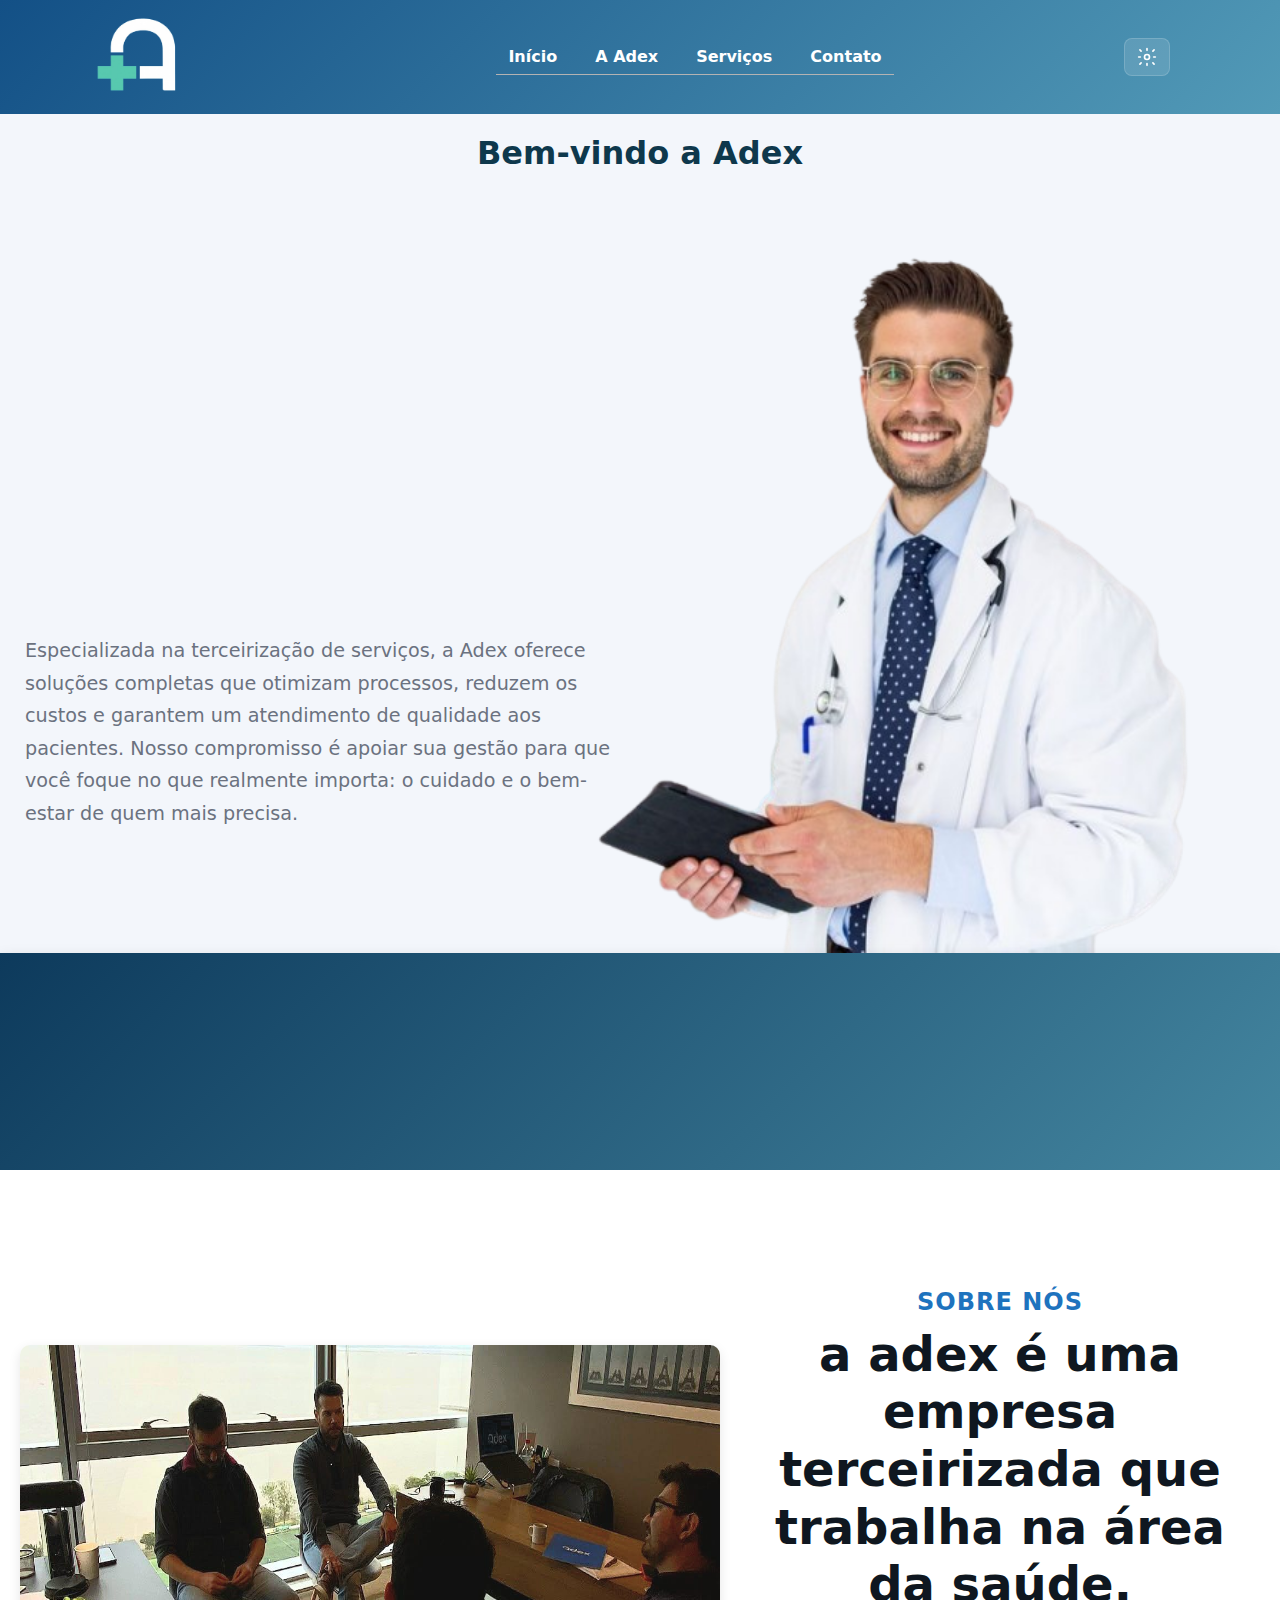
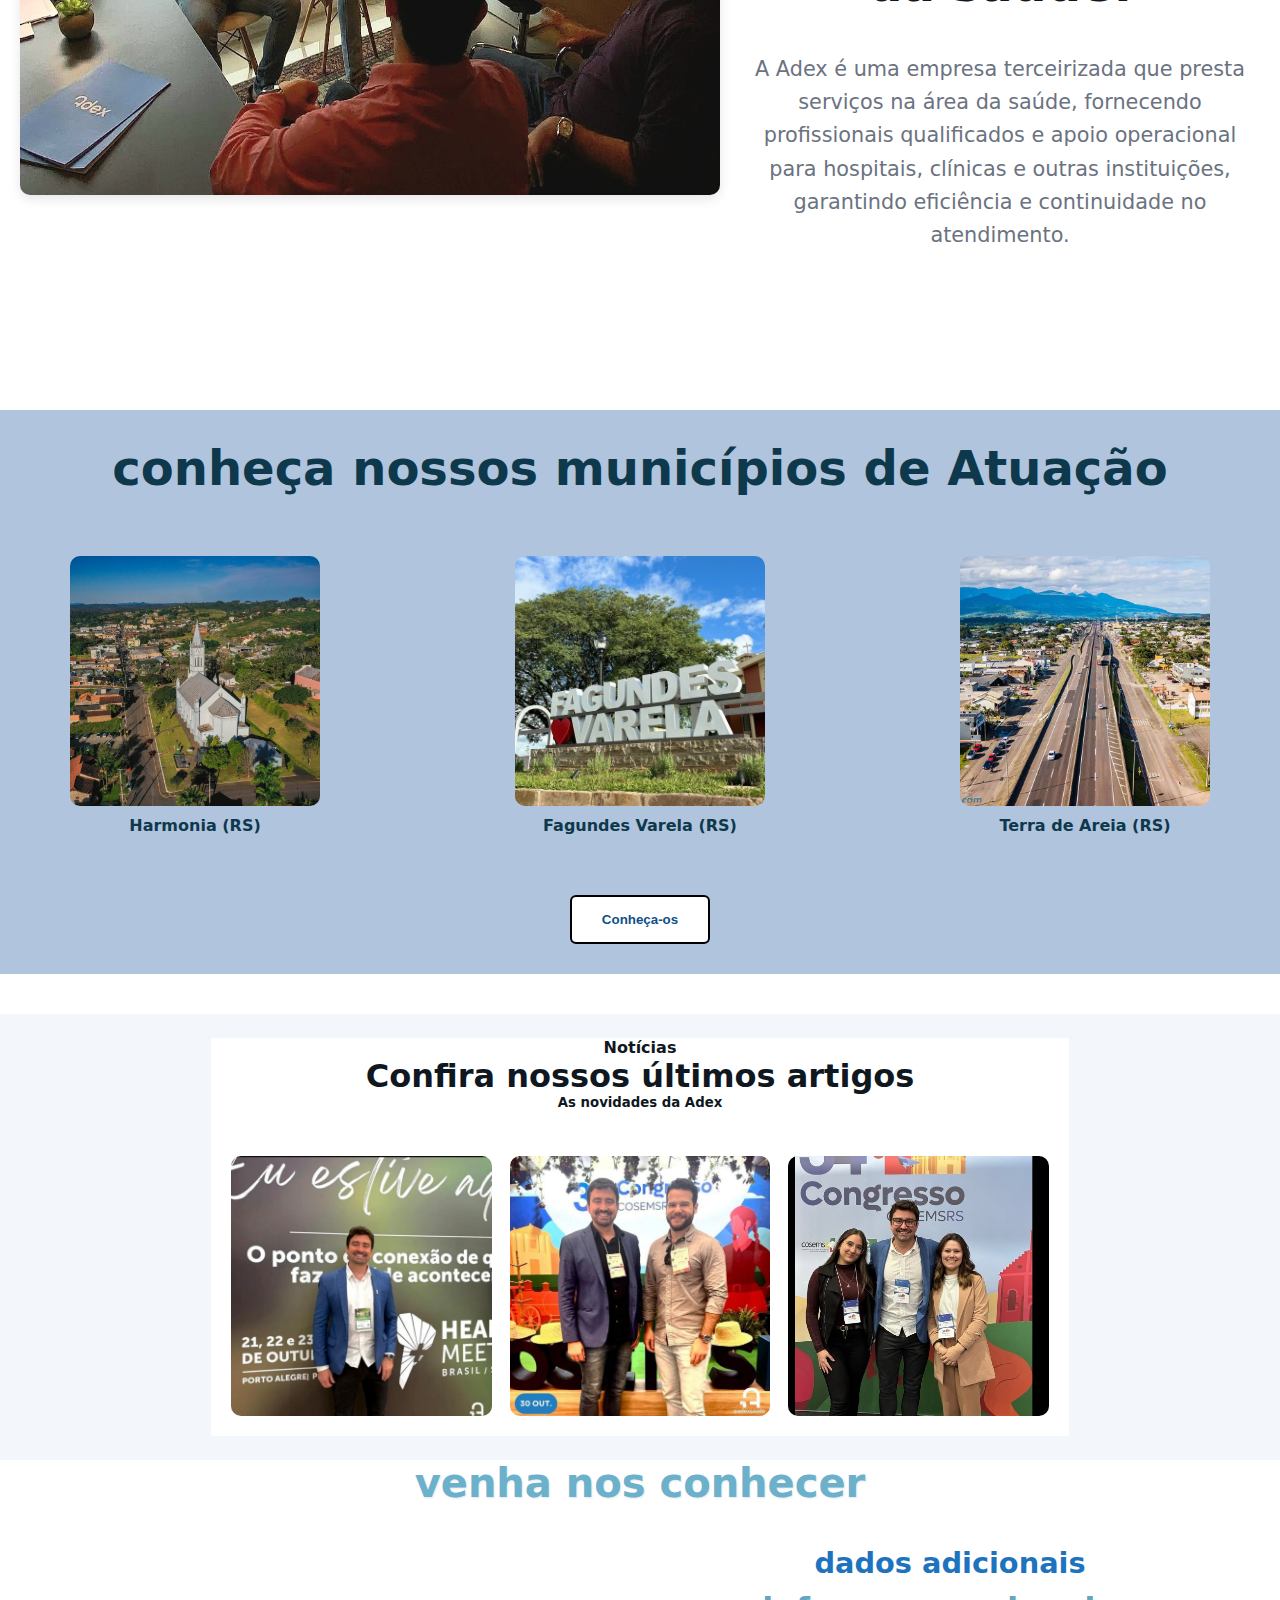
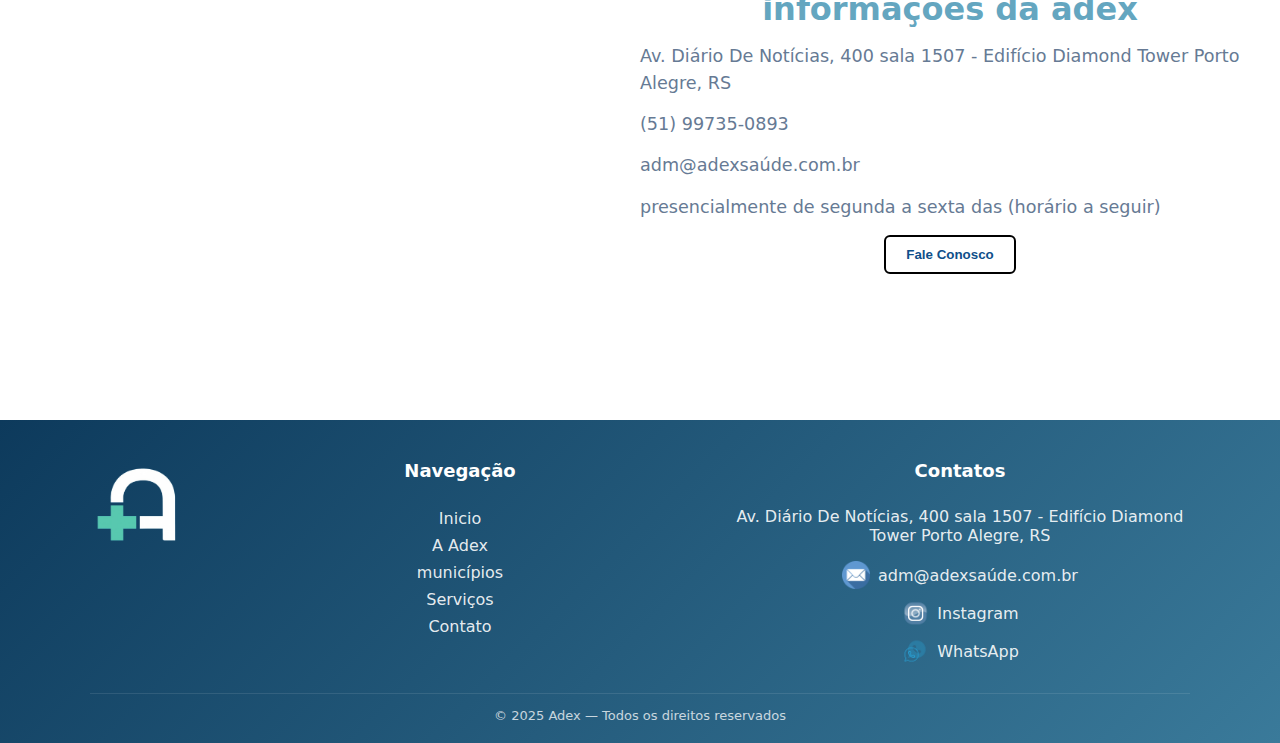
<file: index.html>
<!DOCTYPE html>
<html lang="pt-br">

<head>
  <meta charset="UTF-8">
  <meta name="viewport" content="width=device-width, initial-scale=1.0">
  <title>Adex</title>
  <link rel="stylesheet" href="./paginas/css/home.css">
  <link rel="stylesheet" href="./paginas/css/theme.css">
  <link rel="stylesheet" href="./paginas/css/responsive.css">

  <link rel="shortcut icon" href="./paginas/img/LogoNovaAdex.png" type="image/x-icon">

</head>


<body>


  <header>
    <div class="header-inner">


      <div class="logo">

        <a href="/index.html">

          <img src="./paginas/img/logo-adex.png" alt="logo da adex">

        </a>

      </div>

     
      <!-- Navegação -->
      <nav class="main-nav" aria-label="principal">
        <ul>
          <li><a href="/index.html">Início</a></li>

          <!-- menu dropdown -->

          <li class="menu-dropdown">
            <button class="botao-principal">A Adex</button>

            <div class="conteudo-dropdown">

              <a href="./paginas/html/sobre.html">História</a>
              <a href="./paginas/html/municipios.html">Parcerias</a>
              <a href="./paginas/html/perguntas_frequentes.html">Perguntas frequentes</a>

            </div>
          </li>

          <!-- fim do menu -->


          <li><a href="./paginas/html/servicos.html">Serviços</a></li>
          <li><a href="./paginas/html/contato.html">Contato</a></li>
        </ul>
      </nav>

      <!-- Theme toggle -->
      <button id="theme-toggle" class="theme-toggle" aria-label="Alternar modo escuro" title="Alternar tema">
        <svg class="icon-sun" viewBox="0 0 24 24" fill="none" xmlns="http://www.w3.org/2000/svg"><path d="M12 4V2" stroke="#fff" stroke-width="2" stroke-linecap="round" stroke-linejoin="round"/><path d="M12 22v-2" stroke="#fff" stroke-width="2" stroke-linecap="round" stroke-linejoin="round"/><path d="M4.93 4.93L3.51 3.51" stroke="#fff" stroke-width="2" stroke-linecap="round" stroke-linejoin="round"/><path d="M20.49 20.49l-1.42-1.42" stroke="#fff" stroke-width="2" stroke-linecap="round" stroke-linejoin="round"/><path d="M2 12H4" stroke="#fff" stroke-width="2" stroke-linecap="round" stroke-linejoin="round"/><path d="M20 12h2" stroke="#fff" stroke-width="2" stroke-linecap="round" stroke-linejoin="round"/><path d="M4.93 19.07l-1.42 1.42" stroke="#fff" stroke-width="2" stroke-linecap="round" stroke-linejoin="round"/><path d="M20.49 3.51l-1.42 1.42" stroke="#fff" stroke-width="2" stroke-linecap="round" stroke-linejoin="round"/><circle cx="12" cy="12" r="3" stroke="#fff" stroke-width="2" stroke-linecap="round" stroke-linejoin="round"/></svg>
        <svg class="icon-moon" viewBox="0 0 24 24" fill="none" xmlns="http://www.w3.org/2000/svg"><path d="M21 12.79A9 9 0 1111.21 3 7 7 0 0021 12.79z" stroke="#fff" stroke-width="2" stroke-linecap="round" stroke-linejoin="round"/></svg>
      </button>
    </div>
  </header>

  <!-- Bem-vindo a Adex centralizado -->
  <section class="bem-vindo">
    <h1>Bem-vindo a Adex</h1>
  </section>

  <!-- conteudo da esquerda no main -->
  <main>
    <section class="esquerda">

      <strong>
        <h3><span class="letter">C</span><span class="letter">o</span><span class="letter">m</span> <span class="letter">a</span> <span class="letter">A</span><span class="letter">d</span><span class="letter">e</span><span class="letter">x</span><span class="letter">,</span> <span class="letter">v</span><span class="letter">o</span><span class="letter">c</span><span class="letter">e</span> <span class="letter">g</span><span class="letter">a</span><span class="letter">n</span><span class="letter">h</span><span class="letter">a</span> <span class="letter">u</span><span class="letter">m</span><span class="letter">a</span> <span class="letter">p</span><span class="letter">a</span><span class="letter">r</span><span class="letter">c</span><span class="letter">e</span><span class="letter">i</span><span class="letter">r</span><span class="letter">a</span> <span class="letter">q</span><span class="letter">u</span><span class="letter">e</span> <span class="letter">u</span><span class="letter">n</span><span class="letter">e</span> <span class="letter">e</span><span class="letter">x</span><span class="letter">c</span><span class="letter">e</span><span class="letter">l</span><span class="letter">ê</span><span class="letter">n</span><span class="letter">c</span><span class="letter">i</span><span class="letter">a</span> <span class="letter">o</span><span class="letter">p</span><span class="letter">e</span><span class="letter">r</span><span class="letter">a</span><span class="letter">c</span><span class="letter">i</span><span class="letter">o</span><span class="letter">n</span><span class="letter">a</span><span class="letter">l</span><span class="letter">,</span> <span class="letter">c</span><span class="letter">o</span><span class="letter">n</span><span class="letter">f</span><span class="letter">i</span><span class="letter">a</span><span class="letter">n</span><span class="letter">ç</span><span class="letter">a</span> <span class="letter">e</span> <span class="letter">i</span><span class="letter">n</span><span class="letter">o</span><span class="letter">v</span><span class="letter">a</span><span class="letter">ç</span><span class="letter">ã</span><span class="letter">o</span><span class="letter">.</span>
        </h3>
      </strong>

      <br>

      <p>
        Especializada na terceirização de serviços, a Adex oferece soluções completas que otimizam processos, reduzem os
        custos e garantem um atendimento de qualidade aos pacientes. Nosso compromisso é apoiar sua gestão para que você
        foque no que realmente importa: o cuidado e o bem-estar de quem mais precisa.</p>

      <a href="https://wa.me/5551997350893" target="_blank" class="botao-whatsapp animate-element">Fale Conosco no WhatsApp</a>

    </section>

    <!-- conteudo, so que na direita -->
    <section class="imagem_direita">

      <img src="./paginas/img/medico.png" alt="">


    </section>

  </main>

  <section class="interrupcao">
    <div class="conheca_nos">

      <h3><span class="letter letter-slow">q</span><span class="letter letter-slow">u</span><span class="letter letter-slow">e</span><span class="letter letter-slow">r</span> <span class="letter letter-slow">s</span><span class="letter letter-slow">a</span><span class="letter letter-slow">b</span><span class="letter letter-slow">e</span><span class="letter letter-slow">r</span> <span class="letter letter-slow">m</span><span class="letter letter-slow">a</span><span class="letter letter-slow">i</span><span class="letter letter-slow">s</span> <span class="letter letter-slow">s</span><span class="letter letter-slow">o</span><span class="letter letter-slow">b</span><span class="letter letter-slow">r</span><span class="letter letter-slow">e</span> <span class="letter letter-slow">n</span><span class="letter letter-slow">o</span><span class="letter letter-slow">s</span><span class="letter letter-slow">s</span><span class="letter letter-slow">o</span><span class="letter letter-slow">s</span> <span class="letter letter-slow">s</span><span class="letter letter-slow">e</span><span class="letter letter-slow">r</span><span class="letter letter-slow">v</span><span class="letter letter-slow">i</span><span class="letter letter-slow">ç</span><span class="letter letter-slow">o</span><span class="letter letter-slow">s</span><span class="letter letter-slow">?</span></h3>

      <p><span class="letter">(</span><span class="letter">5</span><span class="letter">1</span><span class="letter">)</span> <span class="letter">9</span><span class="letter">9</span><span class="letter">7</span><span class="letter">3</span><span class="letter">5</span><span class="letter">-</span><span class="letter">0</span><span class="letter">8</span><span class="letter">9</span><span class="letter">3</span></p>

    </div>

    <div class="horarioAT">

      <h3><span class="letter">h</span><span class="letter">o</span><span class="letter">r</span><span class="letter">a</span><span class="letter">r</span><span class="letter">i</span><span class="letter">o</span> <span class="letter">d</span><span class="letter">e</span> <span class="letter">a</span><span class="letter">t</span><span class="letter">e</span><span class="letter">n</span><span class="letter">d</span><span class="letter">i</span><span class="letter">m</span><span class="letter">e</span><span class="letter">n</span><span class="letter">t</span><span class="letter">o</span> </h3>

      <p><span class="letter">P</span><span class="letter">r</span><span class="letter">e</span><span class="letter">s</span><span class="letter">e</span><span class="letter">n</span><span class="letter">c</span><span class="letter">i</span><span class="letter">a</span><span class="letter">l</span><span class="letter">m</span><span class="letter">e</span><span class="letter">n</span><span class="letter">t</span><span class="letter">e</span> <span class="letter">d</span><span class="letter">e</span> <span class="letter">S</span><span class="letter">e</span><span class="letter">g</span><span class="letter">u</span><span class="letter">n</span><span class="letter">d</span><span class="letter">a</span> <span class="letter">a</span> <span class="letter">S</span><span class="letter">e</span><span class="letter">x</span><span class="letter">t</span><span class="letter">a</span> <span class="letter">d</span><span class="letter">a</span><span class="letter">s</span> <span class="letter">0</span><span class="letter">8</span><span class="letter">h</span> <span class="letter">à</span><span class="letter">s</span> <span class="letter">1</span><span class="letter">7</span><span class="letter">h</span></p>

    </div>

    <div class="nav_interrupcao">

      <button class="botao_contato animate-element">
        <a href="./paginas/html/contato.html"><span class="letter">C</span><span class="letter">o</span><span class="letter">n</span><span class="letter">t</span><span class="letter">a</span><span class="letter">t</span><span class="letter">o</span></a>
      </button>


    </div>

  </section>

  <!-- parte apos a interrupcao -->

  <section class="AP_interrupcao">



    <div class="AP_imagem">


      <img src="./paginas/img/sobre_adex.png" alt="Imagem sobre nós">

    </div>


    <div>

      <h6>sobre nós</h6>

      <h2 class="AP_titulo">a adex é uma empresa terceirizada que trabalha na área da saúde.</h2>
      <br>

      <p>A Adex é uma empresa terceirizada que presta serviços na área da saúde, fornecendo profissionais qualificados e
        apoio operacional para hospitais, clínicas e outras instituições, garantindo eficiência e continuidade no
        atendimento.</p>

    </div>

  </section>

  <!-- parcerias -->
  <section class="parceiros">

    <div class="municipios-wrapper">
      <h2>conheça nossos municípios de Atuação</h2>

      <div class="cidades">
        <div class="cidade">

          <img src="./paginas/img/harmonia-rs.jpeg" alt="">
          <p>Harmonia (RS)</p>
        </div>

        <div class="cidade">

          <img src="./paginas/img/fagundez varela.jpg" alt="">
          <p>Fagundes Varela (RS)</p>
        </div>

        <div class="cidade">
          <img src="./paginas/img/terra-de-areia.webp" alt="">
          <p>Terra de Areia (RS)</p>
        </div>
      </div>

      <button class="botao-conheca-os">
        <a href="./paginas/html/municipios.html">Conheça-os</a>
      </button>
    </div>

  </section>


  <!-- eventos que foram -->

  <section class="eventos-container">

    <div class="eventos-header">
      <h4>Notícias</h4>
      <h1>Confira nossos últimos artigos</h1>
      <h5>As novidades da Adex</h5>
    </div>

    <div class="evento1">
      <img src="./paginas/img/adex evento2.jpeg" alt="">
    </div>

    <div class="evento2">
      <img src="./paginas/img/adex_evento30out.png" alt="">
    </div>

    <div class="evento3">
      <img src="./paginas/img/adex evento.jpeg" alt="">
    </div>

  </section>



  <!-- mapa, contatos basicos-->
  <section class="dados_gerais">

    <h2 class="titulo-dados">venha nos conhecer</h2>

    <div class="encontre">

      <div class="mapa">
        <iframe
          src="https://www.google.com/maps/embed?pb=!1m18!1m12!1m3!1d3452.295483078514!2d-51.24960002444472!3d-30.085722774902866!2m3!1f0!2f0!3f0!3m2!1i1024!2i768!4f13.1!3m3!1m2!1s0x951978a0b6c805c9%3A0xb571b13564864657!2sDiamond%20Tower!5e0!3m2!1spt-BR!2sbr!4v1763405629844!5m2!1spt-BR!2sbr"
          width="600" height="450" style="border:0;" allowfullscreen="" loading="lazy"
          referrerpolicy="no-referrer-when-downgrade"></iframe>
      </div>

      <div class="D-adicionais">
        <h3>dados adicionais</h3>
        <h2>informaçoes da adex</h2>
        <p>Av. Diário De Notícias, 400 sala 1507 - Edifício Diamond Tower Porto Alegre, RS</p>
        <p>(51) 99735-0893</p>
        <p>adm@adexsaúde.com.br</p>
        <p>presencialmente de segunda a sexta das (horário a seguir)</p>
        <button class="botao_dados_adicionais">
          <a href="./paginas/html/contato.html">Fale Conosco</a>
        </button>
      </div>

    </div>
  </section>

  <script src="./paginas/js/theme-toggle.js" defer></script>




  <!-- footer -->
  <footer>

    <div class="footer-inner">
      <div class="footer-logo">
        <img src="./paginas/img/logo-adex.png" alt="Logo Adex">
      </div>
      <div class="footer-cols">
        <div class="footer-col">
          <h4>Navegação</h4>
          <!-- navegaçao no footer -->
          <ul>
            <li><a href="index.html">Inicio</a></li>
            <li><a href="./paginas/html/sobre.html">A Adex</a></li>
            <li><a href="./paginas/html/eventos.html">municípios</a></li>
            <li><a href="./paginas/html/servicos.html">Serviços</a></li>
            <li><a href="./paginas/html/contato.html">Contato</a></li>
          </ul>
        </div>

        <div class="footer-col">

          <h4>Contatos</h4>

          <p><a
              href="https://www.google.com/maps?q=Av.%20D%C3%ADario%20De%20Not%C3%ADcias%2C%20400%20sala%201507%20-%20Edificio%20Diamond%20Tower%20Porto%20Alegre%2C%20RS"
              target="_blank" rel="noopener noreferrer">Av. Diário De Notícias, 400 sala 1507 - Edifício
              Diamond Tower
              Porto Alegre, RS</a></p>

          <div class="social-links">

            <a href="mailto:adm@adexsaude.com.br">

              <img src="./paginas/img/o-email.png" alt="">
              <span>adm@adexsaúde.com.br</span>
            </a>



            <a href="https://www.instagram.com/adexsaude/" target="_blank" rel="noopener noreferrer" class="insta">

              <img src="./paginas/img/instagram.png" alt="Instagram">

              <span>Instagram</span>

            </a>

            <a href="https://wa.me/5551997350893" target="_blank" rel="noopener noreferrer" class="whatsapp-link">

              <img src="./paginas/img/social.png" alt="Ícone do WhatsApp" class="whatsapp-icon">

              <span>WhatsApp</span>

            </a>

          </div>
        </div>
      </div>
    </div>

    <div class="footer-bottom">© <span id="year">2025</span> Adex — Todos os direitos reservados</div>

  </footer>

  


  <script src="./paginas/js/style.js"></script>
<script>
  const script = document.createElement("script");
  script.src = "https://vlibras.gov.br/app/js/vlibras-plugin.js";
  script.onload = function() {
      if (window.VLibras && window.VLibras.Widget) {
          new window.VLibras.Widget("https://vlibras.gov.br/app");
      } else {
          console.error("VLibras não inicializou.");
      }
  };
  document.body.appendChild(script);
</script>





</body>

</html>
</file>
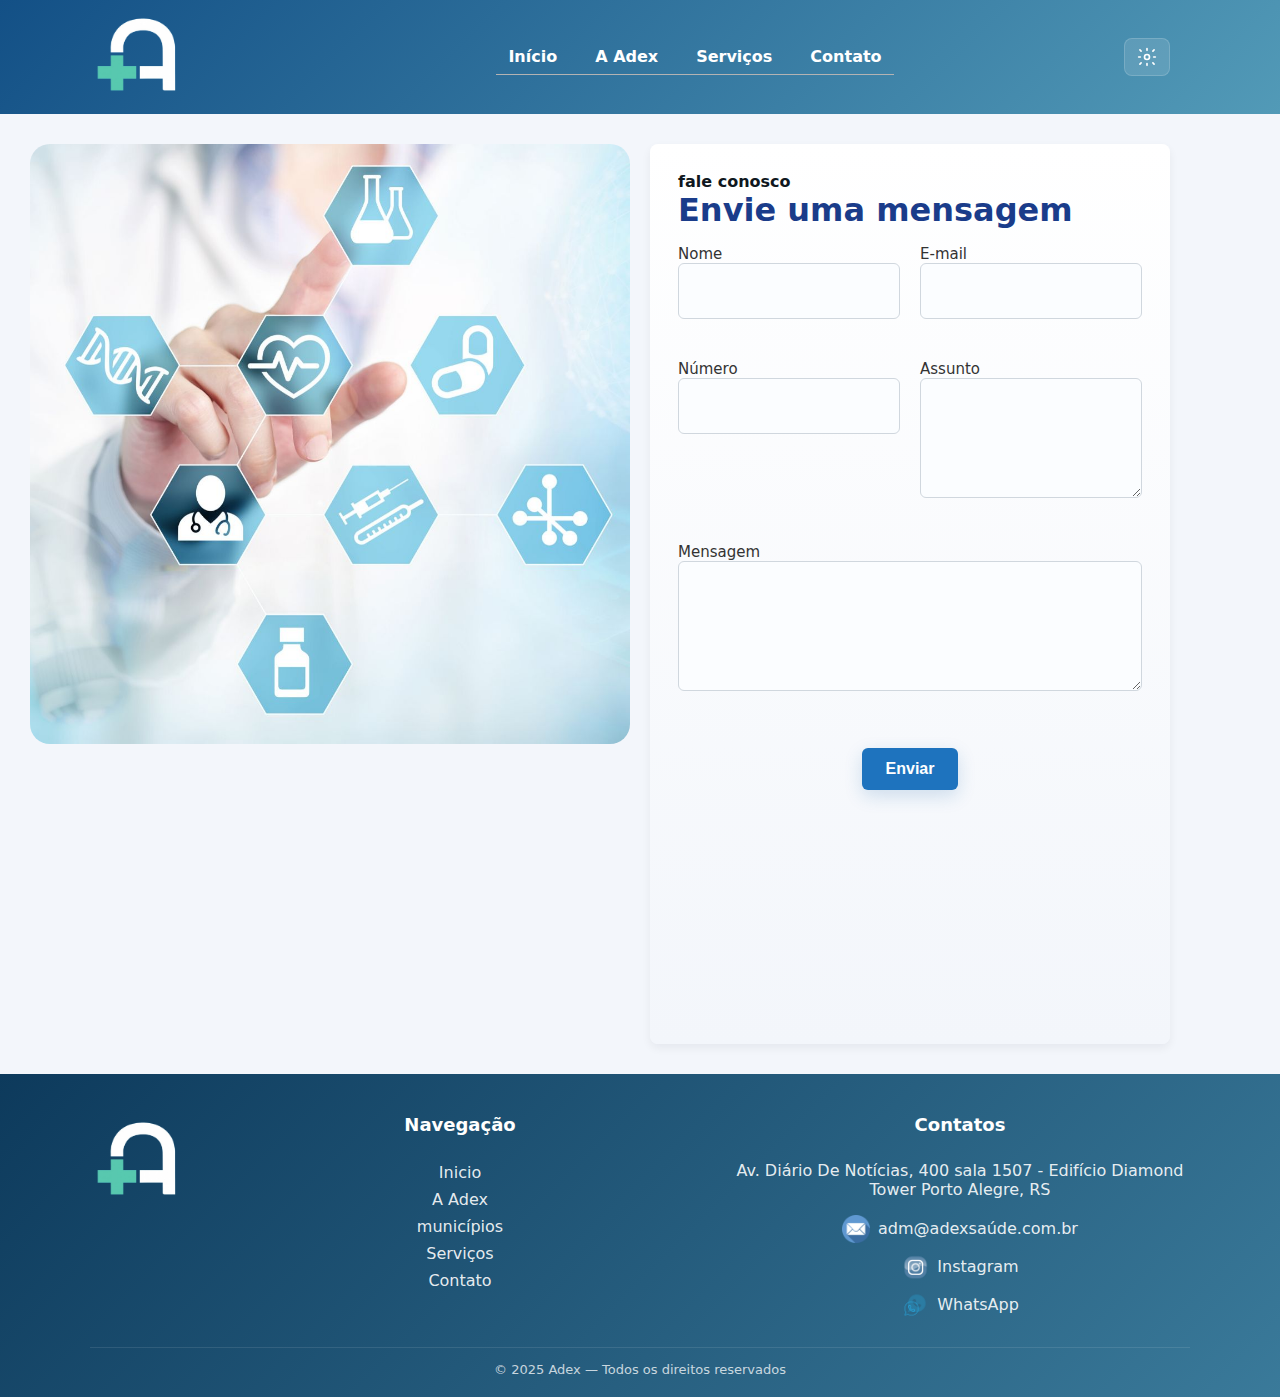
<file: paginas/html/contato.html>
<!DOCTYPE html>
<html lang="pt-br">

<head>
    <meta charset="UTF-8">
    <meta name="viewport" content="width=device-width, initial-scale=1.0">
    <title>Contato - Adex</title>
    <link rel="stylesheet" href="../css/contato.css">
    <link rel="stylesheet" href="../css/theme.css">
    <link rel="stylesheet" href="../css/responsive.css">

    <link rel="shortcut icon" href="../img/LogoNovaAdex.png" type="image/x-icon">
</head>

<body>

    <header>
        <div class="header-inner">
            <div class="logo">

                <a href="/index.html">

                    <img src="../img/logo-adex.png" alt="logo da adex">

                </a>

            </div>


            <!-- Navegação -->
            <nav class="main-nav" aria-label="principal">
                <ul>
                    <li><a href="/index.html">Início</a></li>

                    <!-- menu dropdown -->

                    <li class="menu-dropdown">
                        <button class="botao-principal">A Adex</button>

                        <div class="conteudo-dropdown">

                            <a href="./sobre.html">História</a>
                            <a href="./municipios.html">Parcerias</a>
                            <a href="./perguntas_frequentes.html">Perguntas frequentes</a>

                        </div>
                    </li>

                    <!-- fim do menu dropdown -->


                    <li><a href="./servicos.html">Serviços</a></li>
                    <li><a href="./contato.html">Contato</a></li>
                </ul>
                        </nav>

                        <!-- Theme toggle -->
                        <button id="theme-toggle" class="theme-toggle" aria-label="Alternar modo escuro" title="Alternar tema">
                            <!-- sun -->
                            <svg class="icon-sun" viewBox="0 0 24 24" fill="none" xmlns="http://www.w3.org/2000/svg"><path d="M12 4V2" stroke="#fff" stroke-width="2" stroke-linecap="round" stroke-linejoin="round"/><path d="M12 22v-2" stroke="#fff" stroke-width="2" stroke-linecap="round" stroke-linejoin="round"/><path d="M4.93 4.93L3.51 3.51" stroke="#fff" stroke-width="2" stroke-linecap="round" stroke-linejoin="round"/><path d="M20.49 20.49l-1.42-1.42" stroke="#fff" stroke-width="2" stroke-linecap="round" stroke-linejoin="round"/><path d="M2 12H4" stroke="#fff" stroke-width="2" stroke-linecap="round" stroke-linejoin="round"/><path d="M20 12h2" stroke="#fff" stroke-width="2" stroke-linecap="round" stroke-linejoin="round"/><path d="M4.93 19.07l-1.42 1.42" stroke="#fff" stroke-width="2" stroke-linecap="round" stroke-linejoin="round"/><path d="M20.49 3.51l-1.42 1.42" stroke="#fff" stroke-width="2" stroke-linecap="round" stroke-linejoin="round"/><circle cx="12" cy="12" r="3" stroke="#fff" stroke-width="2" stroke-linecap="round" stroke-linejoin="round"/></svg>
                            <!-- moon -->
                            <svg class="icon-moon" viewBox="0 0 24 24" fill="none" xmlns="http://www.w3.org/2000/svg"><path d="M21 12.79A9 9 0 1111.21 3 7 7 0 0021 12.79z" stroke="#fff" stroke-width="2" stroke-linecap="round" stroke-linejoin="round"/></svg>
                        </button>
        </div>
    </header>



    <main>

        <!-- ilustraçao para embelezar a pagina -->
        <div class="img_contato">
        <script src="../js/theme-toggle.js" defer></script>
            <img src="../img/imgcontato.jpg" alt="">
        </div>


        <section class="esquerda">

            <h4> fale conosco</h4>

            <h1>Envie uma mensagem</h1>


            <form class="contact-form">
                <p class="form-field field-nome">
                    <label>Nome<br>
                        <input type="text" name="nome">
                    </label>
                </p>

                <p class="form-field field-email">
                    <label>E-mail<br>
                        <input type="email" name="email">
                    </label>
                </p>

                <p class="form-field field-numero">
                    <label>Número<br>
                        <input type="tel" name="numero"
                            pattern="\(?\d{2}\)?\s?\d{4,5}-?\d{4}" required>
                    </label>
                </p>

                <p class="form-field field-assunto">
                    <label>Assunto<br>
                        <textarea name="Assunto" rows="2"></textarea>
                    </label>
                </p>

                <p class="form-field field-mensagem">
                    <label>Mensagem<br>
                        <textarea name="mensagem" rows="6"></textarea>
                    </label>
                </p>

                <p class="form-submit">
                    <button type="submit" class="btn-primary">Enviar</button>
                </p>

            </form>

        </section>


    </main>





    <!-- footer -->
    <footer>

        <div class="footer-inner">
            <div class="footer-logo">
                <img src="../img/logo-adex.png" alt="Logo Adex">
            </div>
            <div class="footer-cols">
                <div class="footer-col">
                    <h4>Navegação</h4>
                    <!-- navegaçao no footer -->
                    <ul>
                        <li><a href="/index.html">Inicio</a></li>
                        <li><a href="./sobre.html">A Adex</a></li>
                        <li><a href="./municipios.html">municípios</a></li>
                        <li><a href="./servicos.html">Serviços</a></li>
                        <li><a href="./contato.html">Contato</a></li>
                    </ul>
                </div>

                <div class="footer-col">

                    <h4>Contatos</h4>

                    <p><a href="https://www.google.com/maps?q=Av.%20D%C3%ADario%20De%20Not%C3%ADcias%2C%20400%20sala%201507%20-%20Edificio%20Diamond%20Tower%20Porto%20Alegre%2C%20RS"
                            target="_blank" rel="noopener noreferrer">Av. Diário De Notícias, 400 sala 1507 - Edifício
                            Diamond Tower
                            Porto Alegre, RS</a></p>

                    <div class="social-links">
                        <a href="mailto:adm@adexsaude.com.br">
                            <img src="../img/o-email.png" alt="">
                            <span>adm@adexsaúde.com.br</span>
                        </a>



                        <a href="https://www.instagram.com/adexsaude/" target="_blank" rel="noopener noreferrer"
                            class="insta">

                            <img src="../img/instagram.png" alt="Instagram">

                            <span>Instagram</span>

                        </a>

                        <a href="https://wa.me/5551997350893" target="_blank" rel="noopener noreferrer"
                            class="whatsapp-link">

                            <img src="../img/social.png" alt="Ícone do WhatsApp" class="whatsapp-icon">

                            <span>WhatsApp</span>

                        </a>

                    </div>
                </div>
            </div>
        </div>

        <div class="footer-bottom">© <span id="year">2025</span> Adex — Todos os direitos reservados</div>

    </footer>


</body>

</html>
</file>
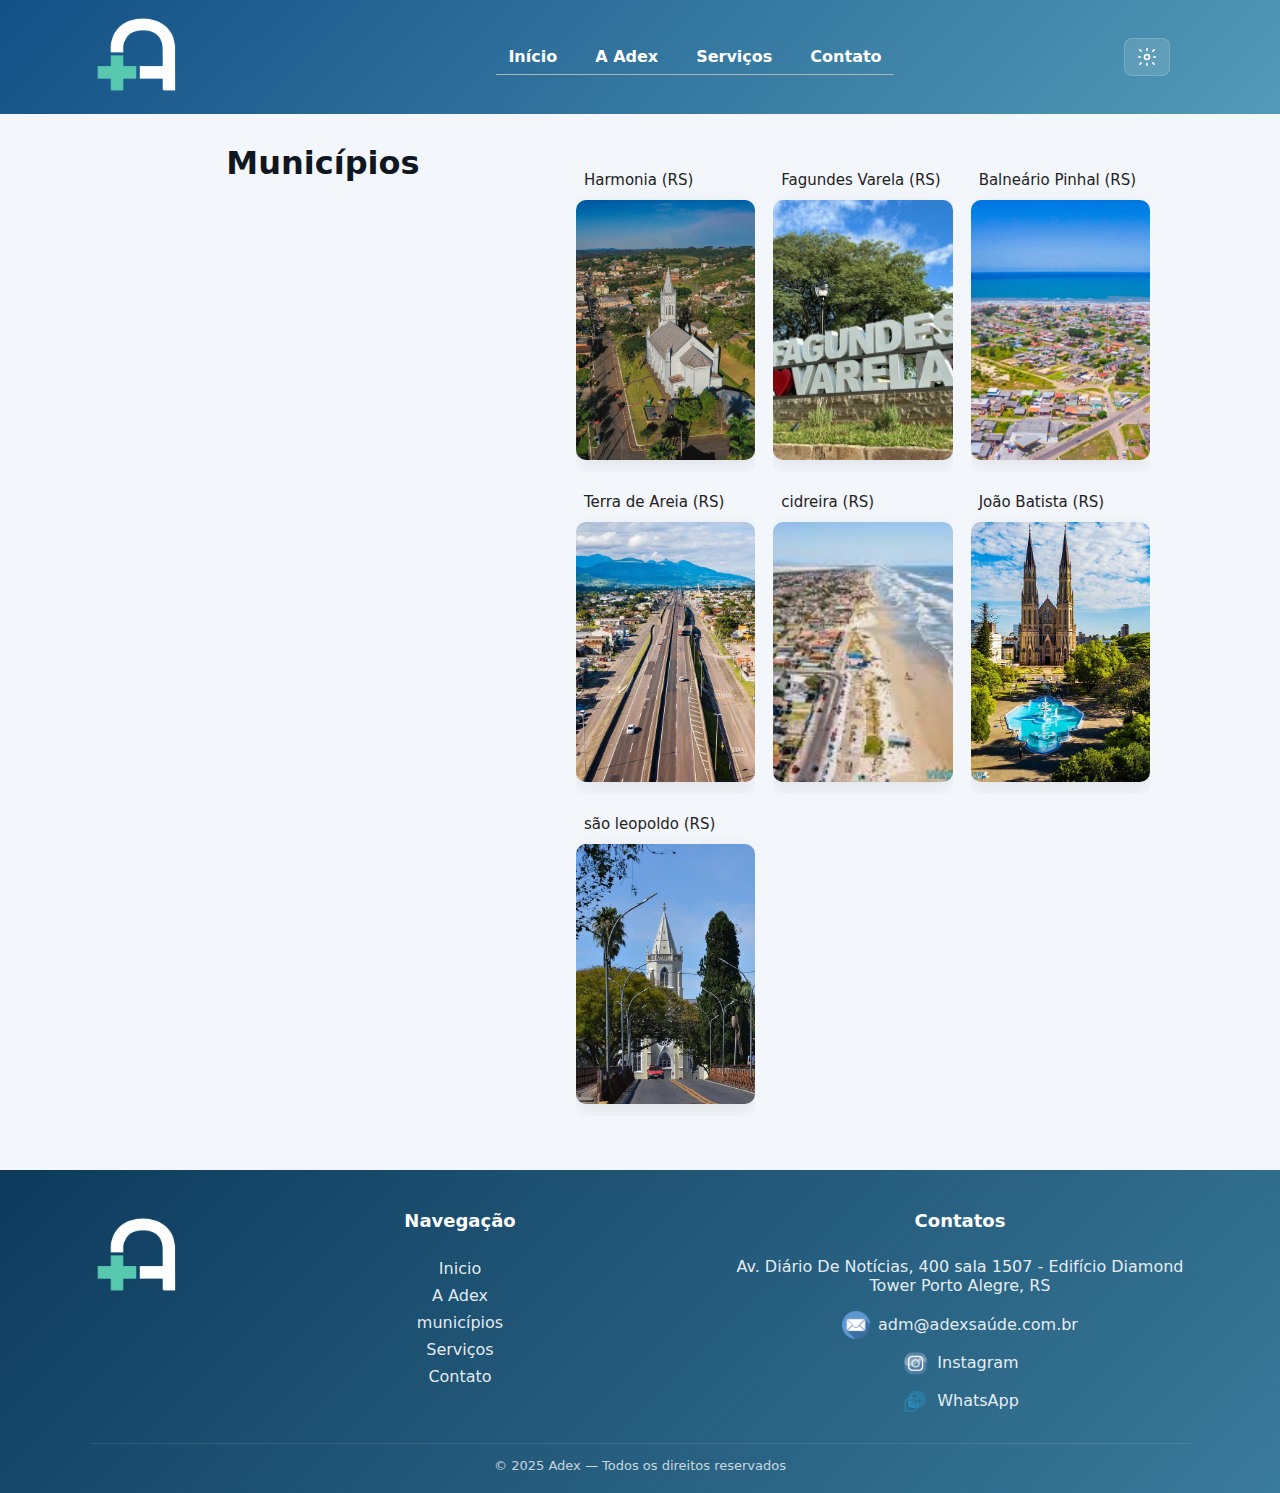
<file: paginas/html/municipios.html>
<!DOCTYPE html>
<html lang="pt-br">

<head>
  <meta charset="UTF-8">
  <meta name="viewport" content="width=device-width, initial-scale=1.0">
  <title>Adex</title>
  <link rel="stylesheet" href="../css/eventos.css">
  <link rel="stylesheet" href="../css/theme.css">
  <link rel="stylesheet" href="../css/responsive.css">

  <link rel="shortcut icon" href="../img/LogoNovaAdex.png" type="image/x-icon">
</head>

<body>

  <header>
    <div class="header-inner">
      <div class="logo">
        <a href="/index.html">
          <img src="../img/logo-adex.png" alt="logo da adex">
        </a>
      </div>

      <!-- Navegação -->
      <nav class="main-nav" aria-label="principal">
        <ul>
          <li><a href="/index.html">Início</a></li>

          <!-- menu dropdown -->
          <li class="menu-dropdown">
            <button class="botao-principal">A Adex</button>
            <div class="conteudo-dropdown">
              <a href="./sobre.html">História</a>
              <a href="./municipios.html">Parcerias</a>
              <a href="./perguntas_frequentes.html">Perguntas frequentes</a>
            </div>
          </li>
          <!-- fim do menu dropdown -->

          <li><a href="./servicos.html">Serviços</a></li>
          <li><a href="./contato.html">Contato</a></li>
        </ul>
      </nav>

      <!-- Theme toggle -->
      <button id="theme-toggle" class="theme-toggle" aria-label="Alternar modo escuro" title="Alternar tema">
        <svg class="icon-sun" viewBox="0 0 24 24" fill="none" xmlns="http://www.w3.org/2000/svg"><path d="M12 4V2" stroke="#fff" stroke-width="2" stroke-linecap="round" stroke-linejoin="round"/><path d="M12 22v-2" stroke="#fff" stroke-width="2" stroke-linecap="round" stroke-linejoin="round"/><path d="M4.93 4.93L3.51 3.51" stroke="#fff" stroke-width="2" stroke-linecap="round" stroke-linejoin="round"/><path d="M20.49 20.49l-1.42-1.42" stroke="#fff" stroke-width="2" stroke-linecap="round" stroke-linejoin="round"/><path d="M2 12H4" stroke="#fff" stroke-width="2" stroke-linecap="round" stroke-linejoin="round"/><path d="M20 12h2" stroke="#fff" stroke-width="2" stroke-linecap="round" stroke-linejoin="round"/><path d="M4.93 19.07l-1.42 1.42" stroke="#fff" stroke-width="2" stroke-linecap="round" stroke-linejoin="round"/><path d="M20.49 3.51l-1.42 1.42" stroke="#fff" stroke-width="2" stroke-linecap="round" stroke-linejoin="round"/><circle cx="12" cy="12" r="3" stroke="#fff" stroke-width="2" stroke-linecap="round" stroke-linejoin="round"/></svg>
        <svg class="icon-moon" viewBox="0 0 24 24" fill="none" xmlns="http://www.w3.org/2000/svg"><path d="M21 12.79A9 9 0 1111.21 3 7 7 0 0021 12.79z" stroke="#fff" stroke-width="2" stroke-linecap="round" stroke-linejoin="round"/></svg>
      </button>
    </div>
  </header>

  <main>

    <h1>Municípios</h1>

    <div class="eventos-container">
      <div class="evento-card">
        <p>Harmonia (RS)</p>
        <img src="../img/harmonia-rs.jpeg" alt="">
      </div>

      <div class="evento-card">
        <p>Fagundes Varela (RS)</p>
        <img src="../img/fagundez varela.jpg" alt="">
      </div>

      <div class="evento-card">
        <p>Balneário Pinhal (RS)</p>
        <img src="../img/Balneario-Pinhal-1.jpg" alt="">
      </div>

      <div class="evento-card">
        <p>Terra de Areia (RS)</p>
        <img src="../img/terra-de-areia.webp" alt="">
      </div>

      <div class="evento-card">
        <p>cidreira (RS)</p>
        <img src="../img/cidreira--.png" alt="">
      </div>

      <div class="evento-card">
        <p>João Batista (RS) </p>
        <img src="../img/joao_batista.jpg" alt="">
      </div>

      <div class="evento-card">
        <p>são leopoldo (RS)</p>
        <img src="../img/Sao-Leopoldo.webp" alt="">
      </div>







    </div>
  </main>





  <!-- footer -->
  <footer>

    <div class="footer-inner">
      <div class="footer-logo">
        <img src="../img/logo-adex.png" alt="Logo Adex">
      </div>
      <div class="footer-cols">
        <div class="footer-col">
          <h4>Navegação</h4>
          <!-- navegaçao no footer -->
          <ul>
       <li><a href="/index.html">Inicio</a></li>
                        <li><a href="./sobre.html">A Adex</a></li>
                        <li><a href="./municipios.html">municípios</a></li>
                        <li><a href="./servicos.html">Serviços</a></li>
                        <li><a href="./contato.html">Contato</a></li>
          </ul>
        </div>

        <div class="footer-col">

          <h4>Contatos</h4>

          <p><a
              href="https://www.google.com/maps?q=Av.%20D%C3%ADario%20De%20Not%C3%ADcias%2C%20400%20sala%201507%20-%20Edificio%20Diamond%20Tower%20Porto%20Alegre%2C%20RS"
              target="_blank" rel="noopener noreferrer">Av. Diário De Notícias, 400 sala 1507 - Edifício
              Diamond Tower
              Porto Alegre, RS</a></p>

          <div class="social-links">
            <a href="mailto:adm@adexsaude.com.br">
              <img src="../img/o-email.png" alt="">
              <span>adm@adexsaúde.com.br</span>
            </a>



            <a href="https://www.instagram.com/adexsaude/" target="_blank" rel="noopener noreferrer" class="insta">

              <img src="../img/instagram.png" alt="Instagram">

              <span>Instagram</span>

            </a>

            <a href="https://wa.me/5551997350893" target="_blank" rel="noopener noreferrer" class="whatsapp-link">

              <img src="../img/social.png" alt="Ícone do WhatsApp" class="whatsapp-icon">

              <span>WhatsApp</span>

            </a>

          </div>
        </div>
      </div>
    </div>

    <div class="footer-bottom">© <span id="year">2025</span> Adex — Todos os direitos reservados</div>

  </footer>
  <script src="../js/theme-toggle.js" defer></script>

</body>

</html>
</file>
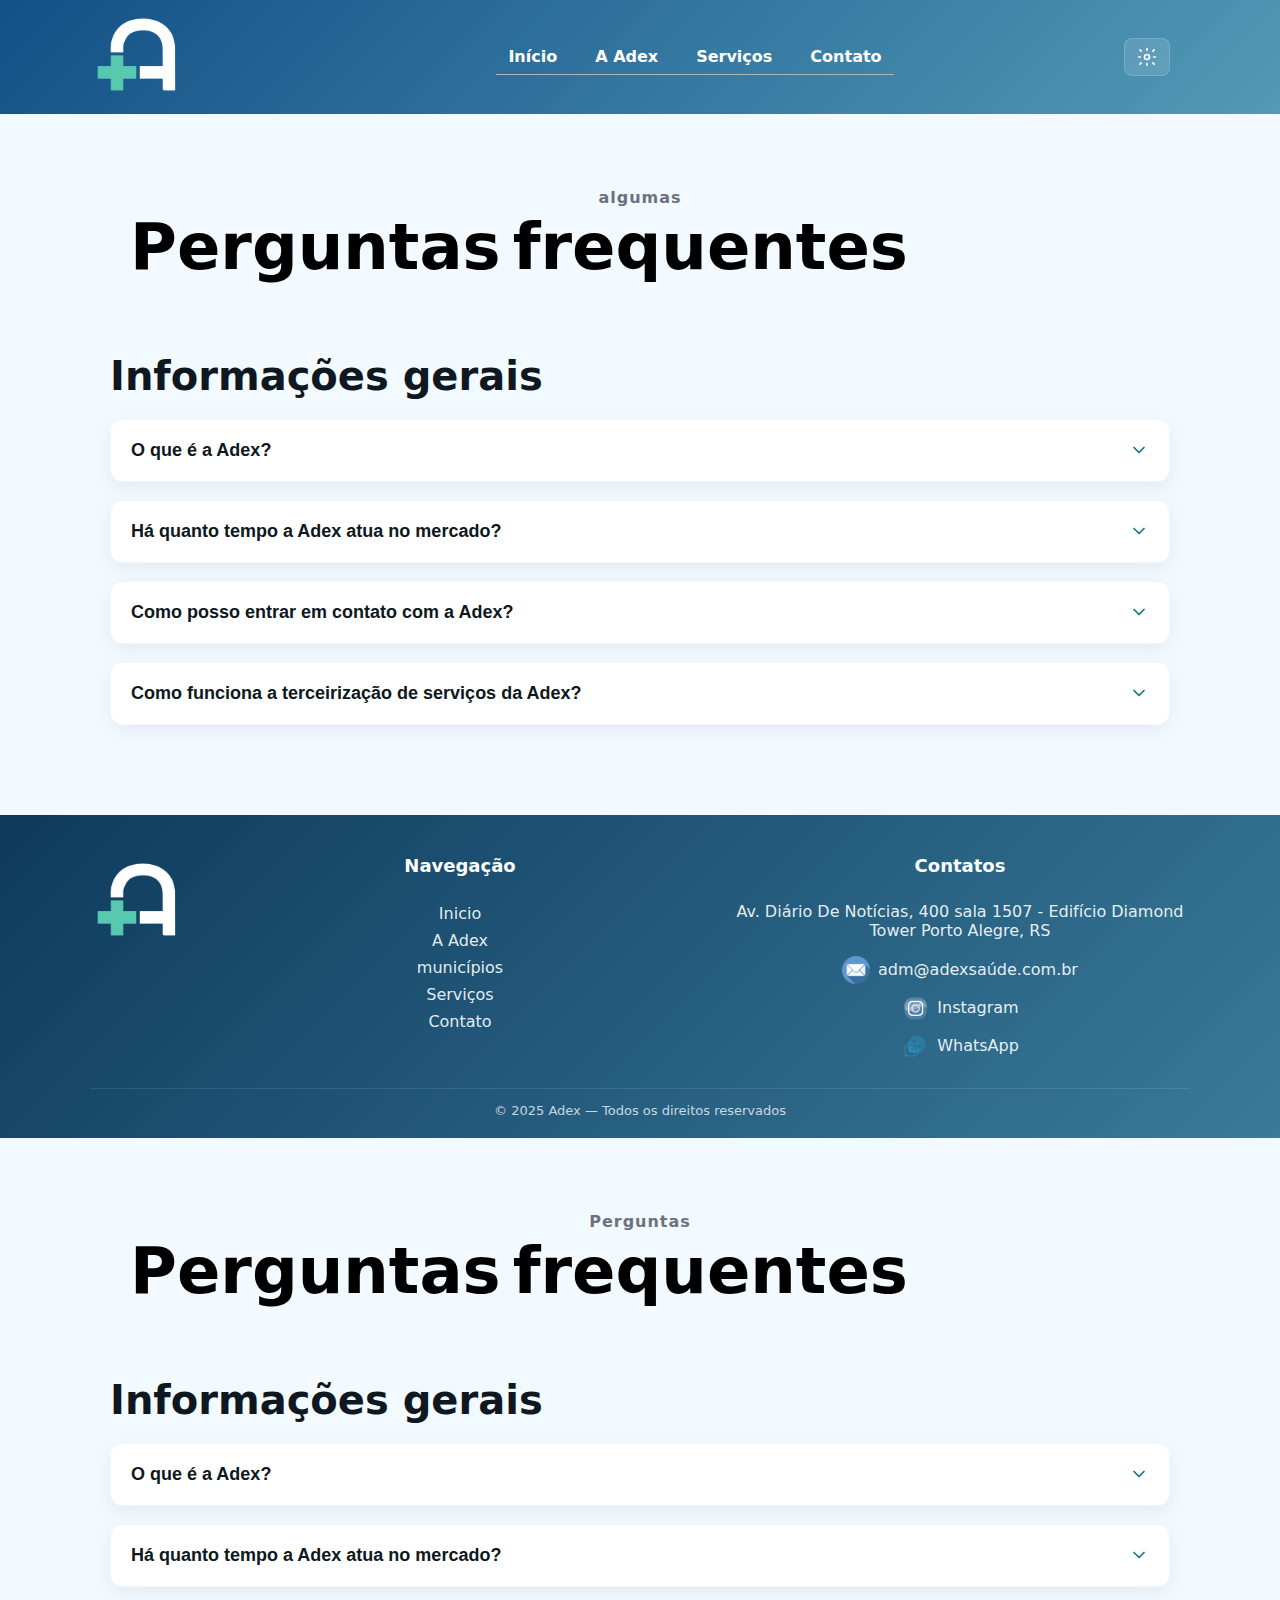
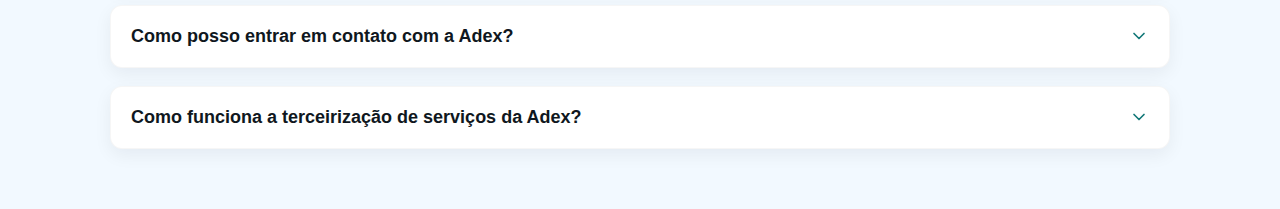
<file: paginas/html/perguntas_frequentes.html>
<!DOCTYPE html>
<html lang="pt-br">

<head>
  <meta charset="UTF-8">
  <meta name="viewport" content="width=device-width, initial-scale=1.0">
  <title>Adex</title>
  <link rel="stylesheet" href="../css/theme.css">
  <link rel="stylesheet" href="../css/eventos.css">
  <link rel="stylesheet" href="../css/faq.css">
  <link rel="stylesheet" href="../css/responsive.css">

  <link rel="shortcut icon" href="../img/LogoNovaAdex.png" type="image/x-icon">
</head>

<body>

    <header>
        <div class="header-inner">
            <div class="logo">

                <a href="/index.html">

                    <img src="../img/logo-adex.png" alt="logo da adex">

                </a>

            </div>


            <!-- Navegação -->
            <nav class="main-nav" aria-label="principal">
                <ul>
                    <li><a href="/index.html">Início</a></li>

                    <!-- menu dropdown -->

                    <li class="menu-dropdown">
                        <button class="botao-principal">A Adex</button>

                        <div class="conteudo-dropdown">

                            <a href="./sobre.html">História</a>
                            <a href="./municipios.html">Parcerias</a>
                                   <a href="./perguntas_frequentes.html">Perguntas frequentes</a>

                        </div>
                    </li>

                    <!-- fim do menu dropdown -->


                    <li><a href="./servicos.html">Serviços</a></li>
                    <li><a href="./contato.html">Contato</a></li>
                </ul>
                        </nav>

                        <!-- Theme toggle -->
                        <button id="theme-toggle" class="theme-toggle" aria-label="Alternar modo escuro" title="Alternar tema">
                            <svg class="icon-sun" viewBox="0 0 24 24" fill="none" xmlns="http://www.w3.org/2000/svg"><path d="M12 4V2" stroke="#fff" stroke-width="2" stroke-linecap="round" stroke-linejoin="round"/><path d="M12 22v-2" stroke="#fff" stroke-width="2" stroke-linecap="round" stroke-linejoin="round"/><path d="M4.93 4.93L3.51 3.51" stroke="#fff" stroke-width="2" stroke-linecap="round" stroke-linejoin="round"/><path d="M20.49 20.49l-1.42-1.42" stroke="#fff" stroke-width="2" stroke-linecap="round" stroke-linejoin="round"/><path d="M2 12H4" stroke="#fff" stroke-width="2" stroke-linecap="round" stroke-linejoin="round"/><path d="M20 12h2" stroke="#fff" stroke-width="2" stroke-linecap="round" stroke-linejoin="round"/><path d="M4.93 19.07l-1.42 1.42" stroke="#fff" stroke-width="2" stroke-linecap="round" stroke-linejoin="round"/><path d="M20.49 3.51l-1.42 1.42" stroke="#fff" stroke-width="2" stroke-linecap="round" stroke-linejoin="round"/><circle cx="12" cy="12" r="3" stroke="#fff" stroke-width="2" stroke-linecap="round" stroke-linejoin="round"/></svg>
                            <svg class="icon-moon" viewBox="0 0 24 24" fill="none" xmlns="http://www.w3.org/2000/svg"><path d="M21 12.79A9 9 0 1111.21 3 7 7 0 0021 12.79z" stroke="#fff" stroke-width="2" stroke-linecap="round" stroke-linejoin="round"/></svg>
                        </button>
        </div>
    </header>


 <main class="faq-page">

            <section class="hero">
                <div class="container">
                    <p class="kicker">algumas</p>
                    <h1>Perguntas <span class="accent">frequentes</span></h1>
                </div>
            </section>

            <section class="info container">
                <h2>Informações gerais</h2>

                <div class="faq-list">
                    <article class="faq-item">
                        <button class="faq-toggle" aria-expanded="false">
                            <span class="question">O que é a Adex?</span>
                            <svg class="chev" width="20" height="20" viewBox="0 0 24 24" fill="none" xmlns="http://www.w3.org/2000/svg" aria-hidden="true">
                                <path d="M6 9l6 6 6-6" stroke="#177" stroke-width="2" stroke-linecap="round" stroke-linejoin="round"/>
                            </svg>
                        </button>
                        <div class="answer" aria-hidden="true">
                            <p>A Adex é uma empresa especializada em soluções profissionais e terceirização de serviços, atuando na área de saúde, administrativa e operacional. Seu objetivo é fornecer mão de obra qualificada e processos eficientes para empresas de diversos segmentos.</p>
                        </div>
                    </article>

                    <article class="faq-item">
                        <button class="faq-toggle" aria-expanded="false">
                            <span class="question">Há quanto tempo a Adex atua no mercado?</span>
                            <svg class="chev" width="20" height="20" viewBox="0 0 24 24" fill="none" xmlns="http://www.w3.org/2000/svg" aria-hidden="true">
                                <path d="M6 9l6 6 6-6" stroke="#177" stroke-width="2" stroke-linecap="round" stroke-linejoin="round"/>
                            </svg>
                        </button>
                        <div class="answer" aria-hidden="true">
                            <p>A Adex atua há mais de 12 anos no mercado, oferecendo serviços de alta qualidade e construindo parcerias duradouras com empresas públicas e privadas em toda a região.</p>
                        </div>
                    </article>

                    <article class="faq-item">
                        <button class="faq-toggle" aria-expanded="false">
                            <span class="question">Como posso entrar em contato com a Adex?</span>
                            <svg class="chev" width="20" height="20" viewBox="0 0 24 24" fill="none" xmlns="http://www.w3.org/2000/svg" aria-hidden="true">
                                <path d="M6 9l6 6 6-6" stroke="#177" stroke-width="2" stroke-linecap="round" stroke-linejoin="round"/>
                            </svg>
                        </button>
                        <div class="answer" aria-hidden="true">
                            <p>Você pode entrar em contato através do e-mail <a href="adm@adexsaúde.com.br">adm@adexsaúde.com.br</a>, pelo telefone +55 51 9735-0893 ou pelo formulário disponível na página de contato do site.</p>
                        </div>
                    </article>

                    <article class="faq-item">
                        <button class="faq-toggle" aria-expanded="false">
                            <span class="question">Como funciona a terceirização de serviços da Adex?</span>
                            <svg class="chev" width="20" height="20" viewBox="0 0 24 24" fill="none" xmlns="http://www.w3.org/2000/svg" aria-hidden="true">
                                <path d="M6 9l6 6 6-6" stroke="#177" stroke-width="2" stroke-linecap="round" stroke-linejoin="round"/>
                            </svg>
                        </button>
                        <div class="answer" aria-hidden="true">
                            <p>A terceirização funciona de forma simples: a Adex identifica a necessidade da empresa contratante, seleciona profissionais qualificados e assume toda a gestão operacional, administrativa e jurídica dos colaboradores, garantindo eficiência e redução de custos para o cliente.</p>
                        </div>
                    </article>

                </div>
            </section>

        </main>

        <script src="../js/faq.js" defer></script>
        <script src="../js/theme-toggle.js" defer></script>

       







    <!-- footer -->
    <footer>

        <div class="footer-inner">
            <div class="footer-logo">
                <img src="../img/logo-adex.png" alt="Logo Adex">
            </div>
            <div class="footer-cols">
                <div class="footer-col">
                    <h4>Navegação</h4>
                    <!-- navegaçao no footer -->
                    <ul>
                         <li><a href="/index.html">Inicio</a></li>
                        <li><a href="./sobre.html">A Adex</a></li>
                        <li><a href="./municipios.html">municípios</a></li>
                        <li><a href="./servicos.html">Serviços</a></li>
                        <li><a href="./contato.html">Contato</a></li>
                    </ul>
                </div>

                <div class="footer-col">

                    <h4>Contatos</h4>

                    <p><a href="https://www.google.com/maps?q=Av.%20D%C3%ADario%20De%20Not%C3%ADcias%2C%20400%20sala%201507%20-%20Edificio%20Diamond%20Tower%20Porto%20Alegre%2C%20RS"
                            target="_blank" rel="noopener noreferrer">Av. Diário De Notícias, 400 sala 1507 - Edifício
                            Diamond Tower
                            Porto Alegre, RS</a></p>

                    <div class="social-links">
                        <a href="mailto:adm@adexsaude.com.br">
                            <img src="../img/o-email.png" alt="">
                            <span>adm@adexsaúde.com.br</span>
                        </a>



                        <a href="https://www.instagram.com/adexsaude/" target="_blank" rel="noopener noreferrer"
                            class="insta">

                            <img src="../img/instagram.png" alt="Instagram">

                            <span>Instagram</span>

                        </a>

                        <a href="https://wa.me/5551997350893" target="_blank" rel="noopener noreferrer"
                            class="whatsapp-link">

                            <img src="../img/social.png" alt="Ícone do WhatsApp" class="whatsapp-icon">

                            <span>WhatsApp</span>

                        </a>

                    </div>
                </div>
            </div>
        </div>

        <div class="footer-bottom">© <span id="year">2025</span> Adex — Todos os direitos reservados</div>

    </footer>
        <main class="faq-page">

            <section class="hero">
                <div class="container">
                    <p class="kicker">Perguntas</p>
                    <h1>Perguntas <span class="accent">frequentes</span></h1>
                </div>
            </section>

            <section class="info container">
                <h2>Informações gerais</h2>

                <div class="faq-list">
                    <article class="faq-item">
                        <button class="faq-toggle" aria-expanded="false">
                            <span class="question">O que é a Adex?</span>
                            <svg class="chev" width="20" height="20" viewBox="0 0 24 24" fill="none" xmlns="http://www.w3.org/2000/svg" aria-hidden="true">
                                <path d="M6 9l6 6 6-6" stroke="#177" stroke-width="2" stroke-linecap="round" stroke-linejoin="round"/>
                            </svg>
                        </button>
                        <div class="answer" aria-hidden="true">
                            <p>A Adex é uma empresa especializada em soluções profissionais e terceirização de serviços, atuando na área de saúde, administrativa e operacional. Seu objetivo é fornecer mão de obra qualificada e processos eficientes para empresas de diversos segmentos.</p>
                        </div>
                    </article>

                    <article class="faq-item">
                        <button class="faq-toggle" aria-expanded="false">
                            <span class="question">Há quanto tempo a Adex atua no mercado?</span>
                            <svg class="chev" width="20" height="20" viewBox="0 0 24 24" fill="none" xmlns="http://www.w3.org/2000/svg" aria-hidden="true">
                                <path d="M6 9l6 6 6-6" stroke="#177" stroke-width="2" stroke-linecap="round" stroke-linejoin="round"/>
                            </svg>
                        </button>
                        <div class="answer" aria-hidden="true">
                            <p>A Adex atua há mais de 12 anos no mercado, oferecendo serviços de alta qualidade e construindo parcerias duradouras com empresas públicas e privadas em toda a região.</p>
                        </div>
                    </article>

                    <article class="faq-item">
                        <button class="faq-toggle" aria-expanded="false">
                            <span class="question">Como posso entrar em contato com a Adex?</span>
                            <svg class="chev" width="20" height="20" viewBox="0 0 24 24" fill="none" xmlns="http://www.w3.org/2000/svg" aria-hidden="true">
                                <path d="M6 9l6 6 6-6" stroke="#177" stroke-width="2" stroke-linecap="round" stroke-linejoin="round"/>
                            </svg>
                        </button>
                        <div class="answer" aria-hidden="true">
                            <p>Você pode entrar em contato através do e-mail <a href="mailto:contato@adex.com.br">contato@adex.com.br</a>, pelo telefone (11) 90000-0000 ou pelo formulário disponível na página de contato do site.</p>
                        </div>
                    </article>

                    <article class="faq-item">
                        <button class="faq-toggle" aria-expanded="false">
                            <span class="question">Como funciona a terceirização de serviços da Adex?</span>
                            <svg class="chev" width="20" height="20" viewBox="0 0 24 24" fill="none" xmlns="http://www.w3.org/2000/svg" aria-hidden="true">
                                <path d="M6 9l6 6 6-6" stroke="#177" stroke-width="2" stroke-linecap="round" stroke-linejoin="round"/>
                            </svg>
                        </button>
                        <div class="answer" aria-hidden="true">
                            <p>A terceirização funciona de forma simples: a Adex identifica a necessidade da empresa contratante, seleciona profissionais qualificados e assume toda a gestão operacional, administrativa e jurídica dos colaboradores, garantindo eficiência e redução de custos para o cliente.</p>
                        </div>
                    </article>

                </div>
            </section>

        </main>

        <script src="../js/faq.js" defer></script>

        <!-- footer -->
</file>
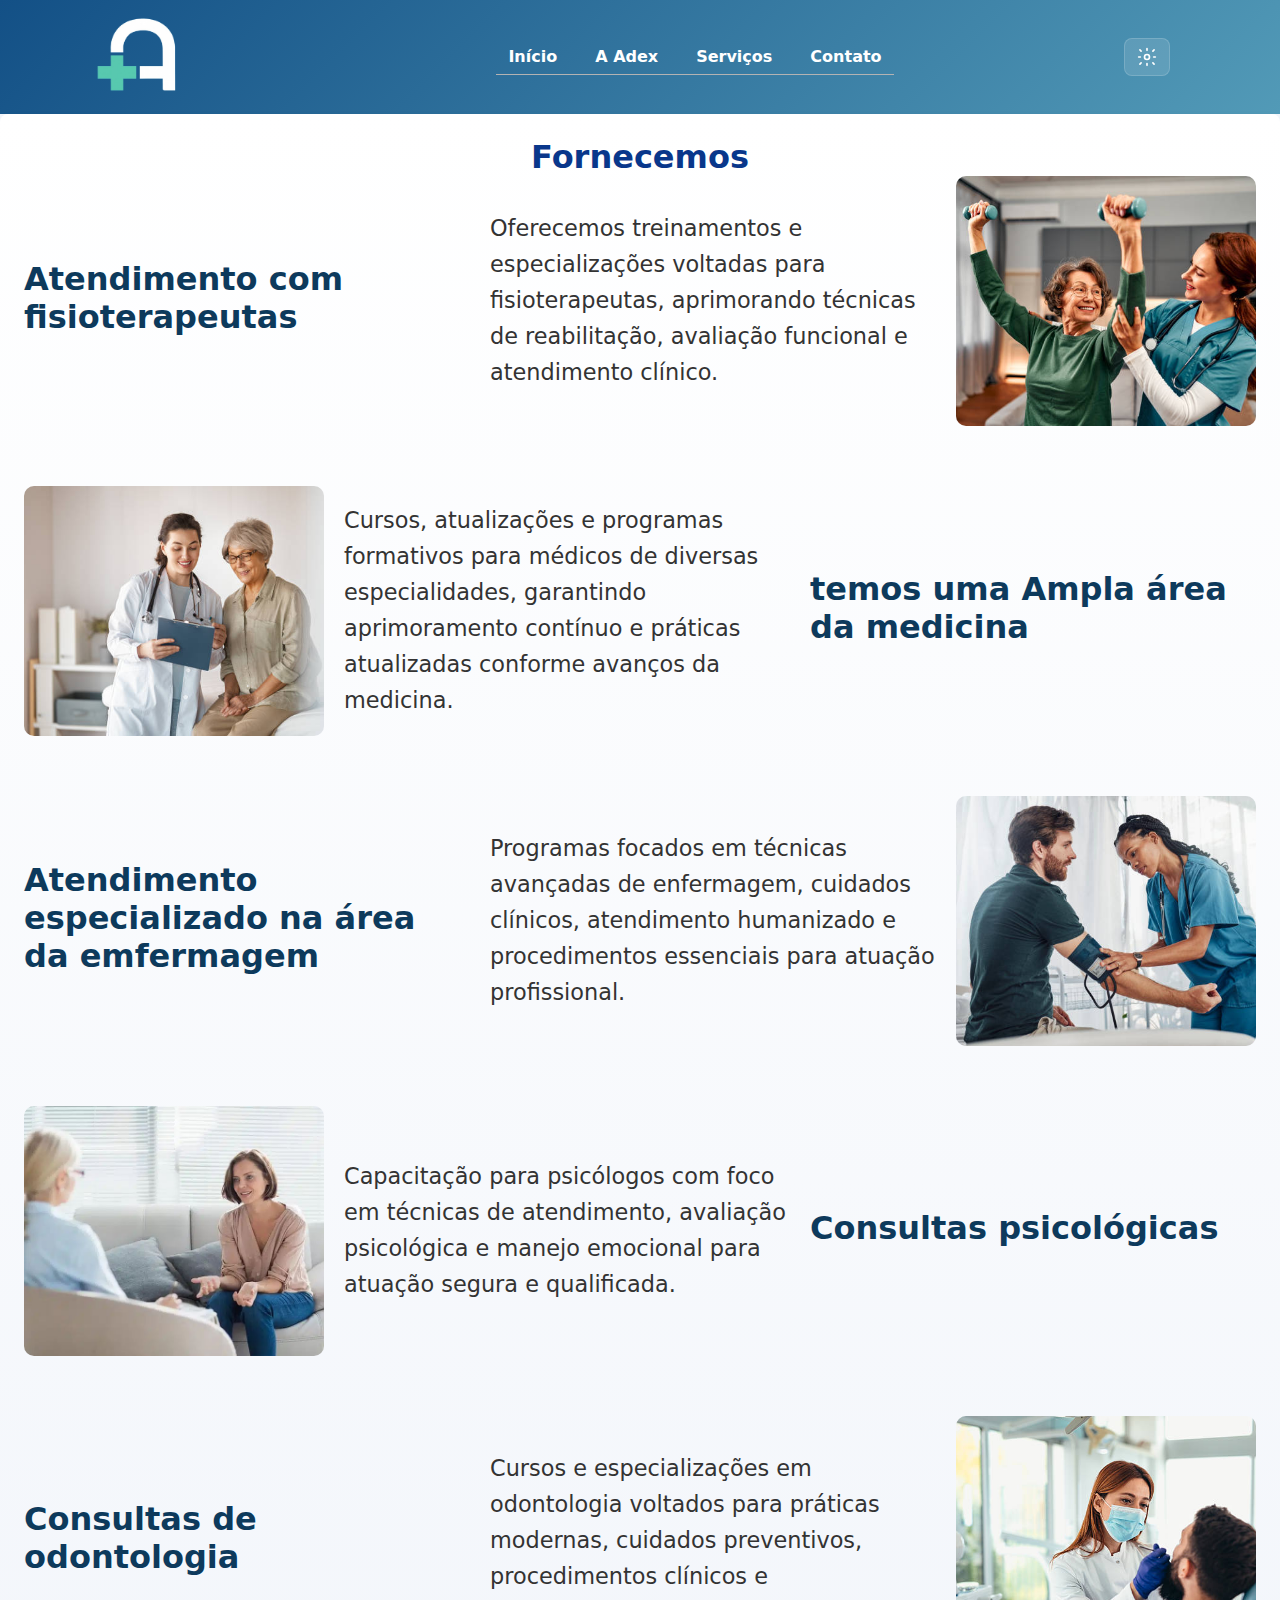
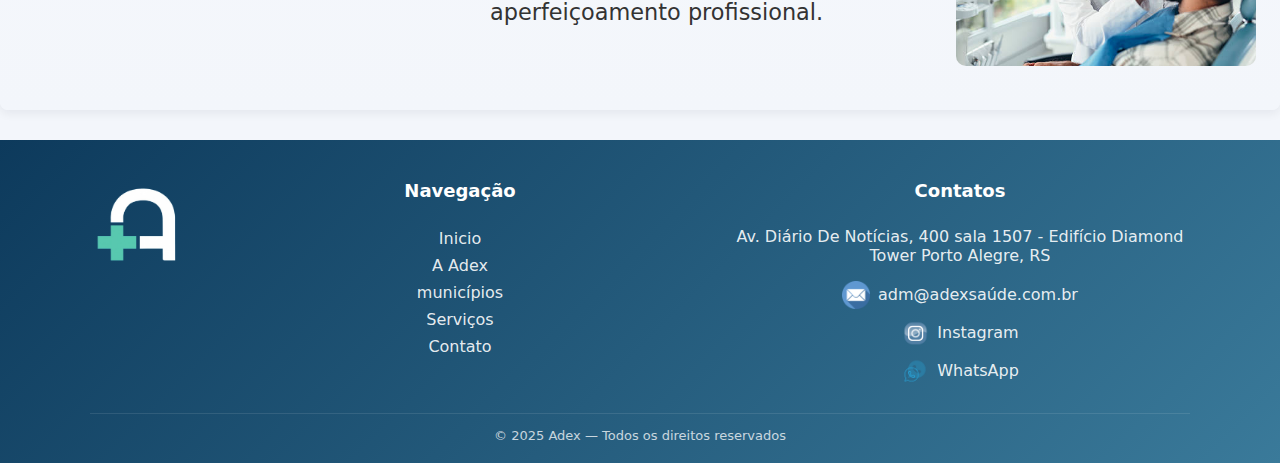
<file: paginas/html/servicos.html>
<!DOCTYPE html>
<html lang="pt-br">

<head>
  <meta charset="UTF-8">
  <meta name="viewport" content="width=device-width, initial-scale=1.0">
  <title>Adex</title>
  <link rel="stylesheet" href="../css/servicos.css">
  <link rel="stylesheet" href="../css/theme.css">
  <link rel="stylesheet" href="../css/responsive.css">

  <link rel="shortcut icon" href="../img/LogoNovaAdex.png" type="image/x-icon">
</head>

<body>

  <header>
    <div class="header-inner">

      <div class="logo">

        <a href="/index.html">

          <img src="../img/logo-adex.png" alt="logo da adex">

        </a>

      </div>

      <!-- Navegação -->
      <nav class="main-nav" aria-label="principal">
        <ul>
          <li><a href="/index.html">Início</a></li>

          <!-- menu dropdown -->

          <li class="menu-dropdown">
            <button class="botao-principal">A Adex</button>

            <div class="conteudo-dropdown">

              <a href="./sobre.html">História</a>
              <a href="./municipios.html">Parcerias</a>
                      <a href="./perguntas_frequentes.html">Perguntas frequentes</a>

            </div>
          </li>

          <!-- fim do menu dropdown -->


          <li><a href="./servicos.html">Serviços</a></li>
          <li><a href="./contato.html">Contato</a></li>
        </ul>
      </nav>

      <!-- Theme toggle -->
      <button id="theme-toggle" class="theme-toggle" aria-label="Alternar modo escuro" title="Alternar tema">
        <svg class="icon-sun" viewBox="0 0 24 24" fill="none" xmlns="http://www.w3.org/2000/svg"><path d="M12 4V2" stroke="#fff" stroke-width="2" stroke-linecap="round" stroke-linejoin="round"/><path d="M12 22v-2" stroke="#fff" stroke-width="2" stroke-linecap="round" stroke-linejoin="round"/><path d="M4.93 4.93L3.51 3.51" stroke="#fff" stroke-width="2" stroke-linecap="round" stroke-linejoin="round"/><path d="M20.49 20.49l-1.42-1.42" stroke="#fff" stroke-width="2" stroke-linecap="round" stroke-linejoin="round"/><path d="M2 12H4" stroke="#fff" stroke-width="2" stroke-linecap="round" stroke-linejoin="round"/><path d="M20 12h2" stroke="#fff" stroke-width="2" stroke-linecap="round" stroke-linejoin="round"/><path d="M4.93 19.07l-1.42 1.42" stroke="#fff" stroke-width="2" stroke-linecap="round" stroke-linejoin="round"/><path d="M20.49 3.51l-1.42 1.42" stroke="#fff" stroke-width="2" stroke-linecap="round" stroke-linejoin="round"/><circle cx="12" cy="12" r="3" stroke="#fff" stroke-width="2" stroke-linecap="round" stroke-linejoin="round"/></svg>
        <svg class="icon-moon" viewBox="0 0 24 24" fill="none" xmlns="http://www.w3.org/2000/svg"><path d="M21 12.79A9 9 0 1111.21 3 7 7 0 0021 12.79z" stroke="#fff" stroke-width="2" stroke-linecap="round" stroke-linejoin="round"/></svg>
      </button>
    </div>
  </header>





  <div class="trabalhos">

    <h1 class="T_trabalhos">Fornecemos</h1>

    <div class="servicos-grid">
      <div class="servico">
        <h2>Atendimento com fisioterapeutas</h2>
        <p>Oferecemos treinamentos e especializações voltadas para fisioterapeutas, aprimorando técnicas de reabilitação, avaliação funcional e atendimento clínico.</p>
      <img src="../img/fisioterapia.jpeg" alt="">
      </div>

      <div class="servico">
        <h2>temos uma Ampla área da medicina</h2>
        <p>Cursos, atualizações e programas formativos para médicos de diversas especialidades, garantindo aprimoramento contínuo e práticas atualizadas conforme avanços da medicina.</p>
      <img src="../img/atendimento medico.jpeg" alt="">
      </div>

      <div class="servico">
        <h2>Atendimento especializado na área da emfermagem</h2>
        <p>Programas focados em técnicas avançadas de enfermagem, cuidados clínicos, atendimento humanizado e procedimentos essenciais para atuação profissional.</p>
      <img src="../img/enfermagem.jpeg" alt="">
      </div>

      <div class="servico">
        <h2>Consultas psicológicas</h2>
        <p>Capacitação para psicólogos com foco em técnicas de atendimento, avaliação psicológica e manejo emocional para atuação segura e qualificada.</p>
      <img src="../img/psicologia.jpeg" alt="">
      </div>

      <div class="servico">
        <h2>Consultas de odontologia</h2>
        <p>Cursos e especializações em odontologia voltados para práticas modernas, cuidados preventivos, procedimentos clínicos e aperfeiçoamento profissional.</p>
      <img src="../img/odontologia.jpeg" alt="">
      </div>
    </div>

  </div>


















  <!-- footer -->
  <footer>

    <div class="footer-inner">
      <div class="footer-logo">
        <img src="../img/logo-adex.png" alt="Logo Adex">
      </div>
      <div class="footer-cols">
        <div class="footer-col">
          <h4>Navegação</h4>
          <!-- navegaçao no footer -->
          <ul>
             <li><a href="index.html">Inicio</a></li>
                        <li><a href="./sobre.html">A Adex</a></li>
                        <li><a href="./municipios.html">municípios</a></li>
                        <li><a href="./servicos.html">Serviços</a></li>
                        <li><a href="./contato.html">Contato</a></li>
          </ul>
        </div>

        <div class="footer-col">

          <h4>Contatos</h4>

          <p><a
              href="https://www.google.com/maps?q=Av.%20D%C3%ADario%20De%20Not%C3%ADcias%2C%20400%20sala%201507%20-%20Edificio%20Diamond%20Tower%20Porto%20Alegre%2C%20RS"
              target="_blank" rel="noopener noreferrer">Av. Diário De Notícias, 400 sala 1507 - Edifício
              Diamond Tower
              Porto Alegre, RS</a></p>

          <div class="social-links">
            <a href="mailto:adm@adexsaude.com.br">
              <img src="../img/o-email.png" alt="">
              <span>adm@adexsaúde.com.br</span>
            </a>



            <a href="https://www.instagram.com/adexsaude/" target="_blank" rel="noopener noreferrer" class="insta">

              <img src="../img/instagram.png" alt="Instagram">

              <span>Instagram</span>

            </a>

            <a href="https://wa.me/5551997350893" target="_blank" rel="noopener noreferrer" class="whatsapp-link">

              <img src="../img/social.png" alt="Ícone do WhatsApp" class="whatsapp-icon">

              <span>WhatsApp</span>

            </a>

          </div>
        </div>
      </div>
    </div>

    <div class="footer-bottom">© <span id="year">2025</span> Adex — Todos os direitos reservados</div>

  </footer>
  <script src="../js/theme-toggle.js" defer></script>


  </main>
</body>

</html>
</file>
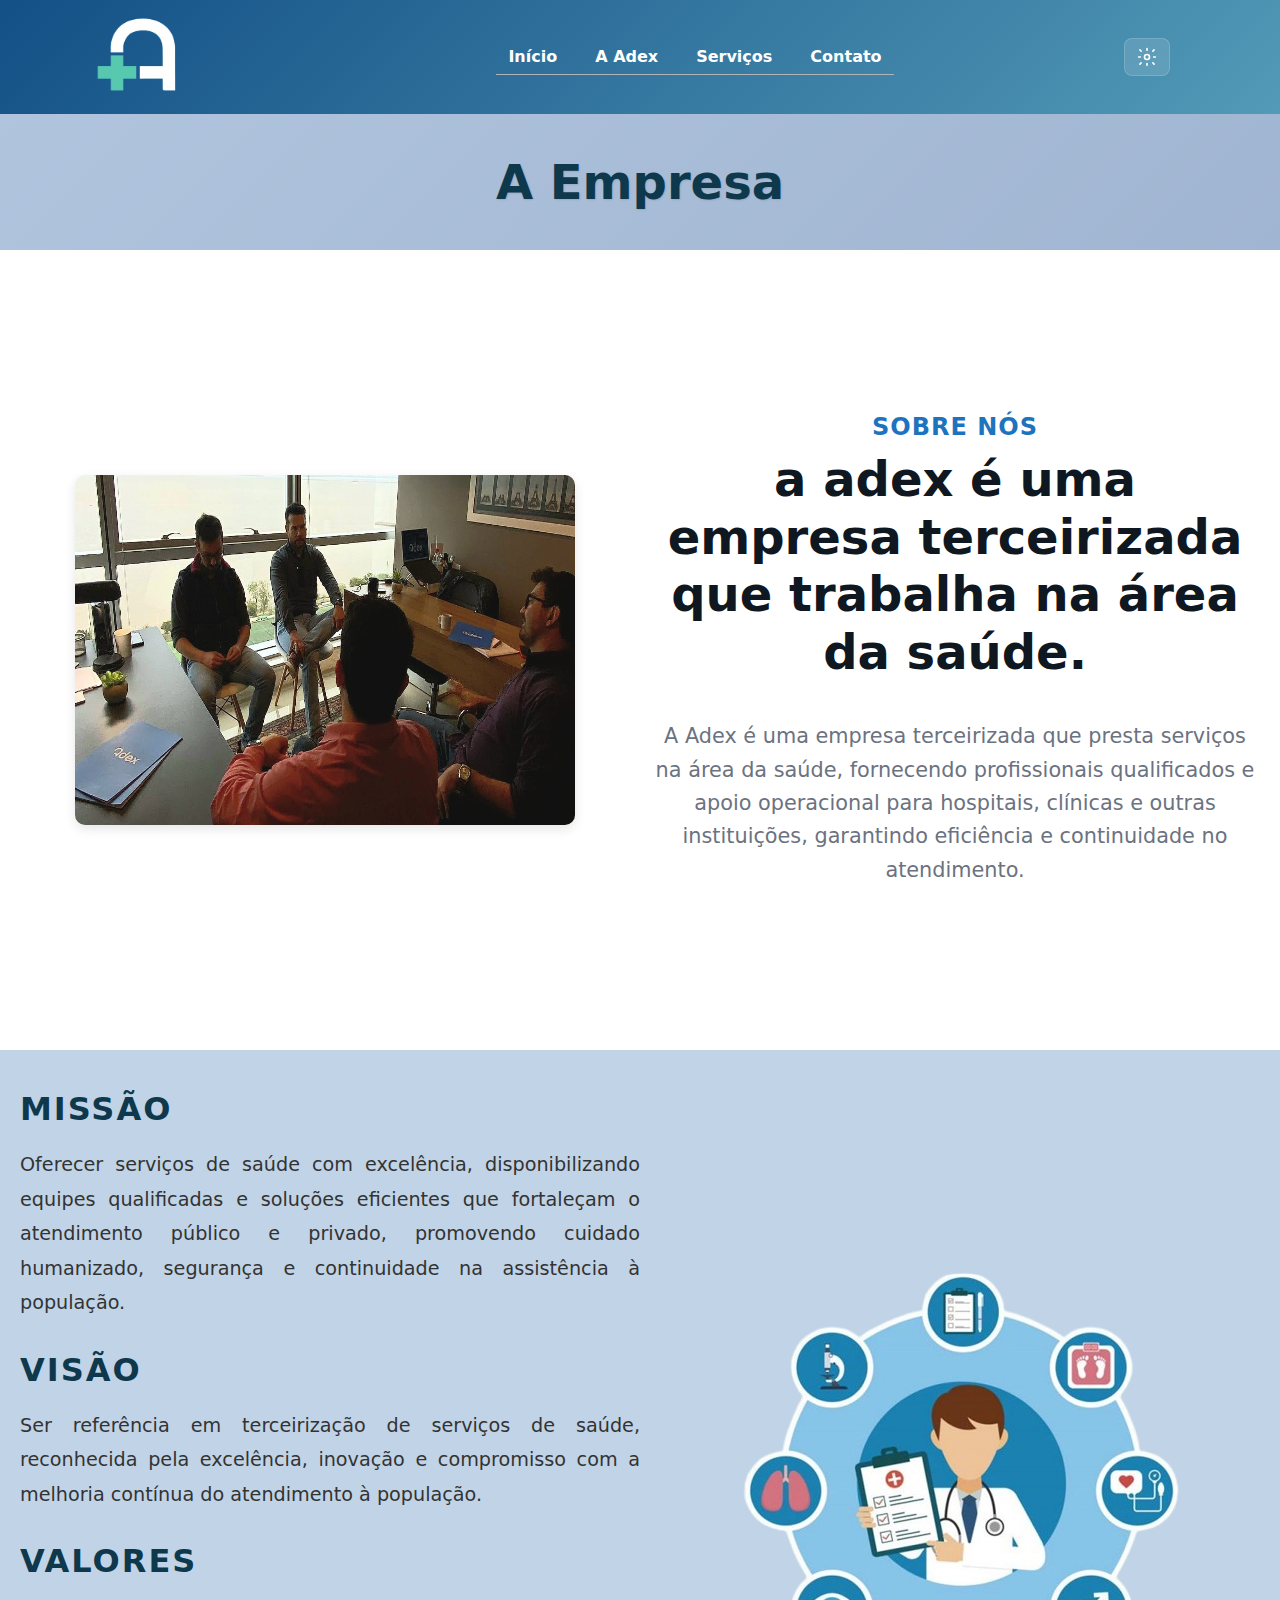
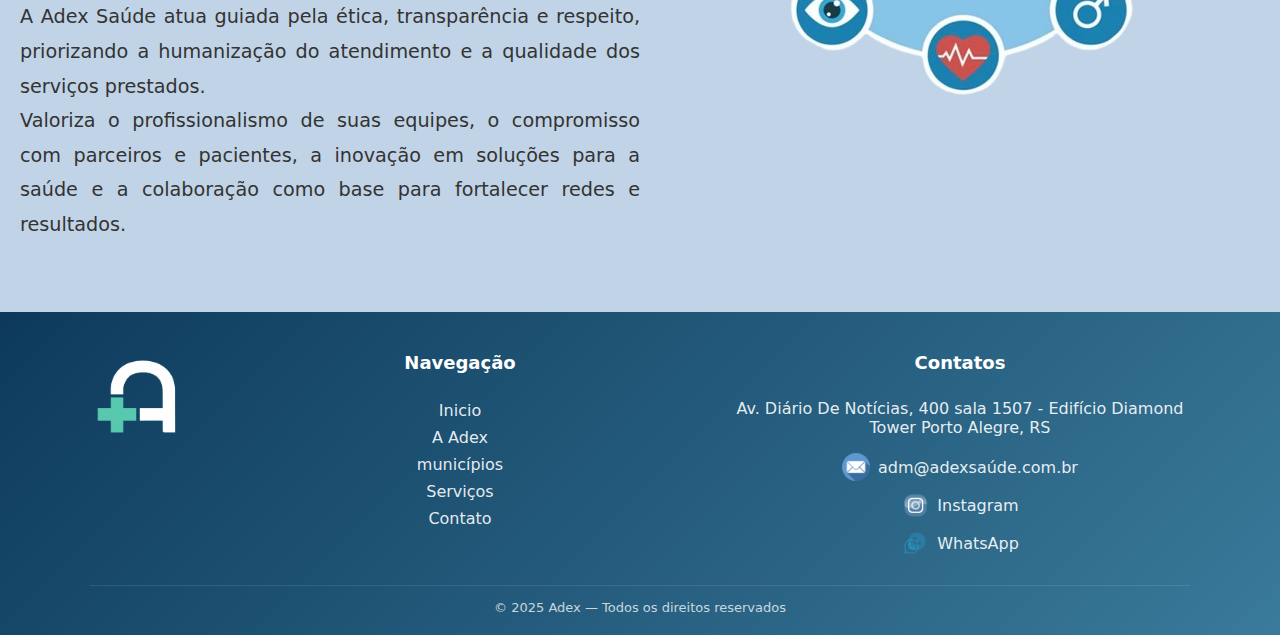
<file: paginas/html/sobre.html>
<!DOCTYPE html>
<html lang="pt-br">

<head>
  <meta charset="UTF-8">
  <meta name="viewport" content="width=device-width, initial-scale=1.0">
  <title>Sobre - Adex</title>
  <link rel="stylesheet" href="../css/sobre.css">
  <link rel="stylesheet" href="../css/theme.css">
  <link rel="stylesheet" href="../css/responsive.css">

  <link rel="shortcut icon" href="../img/LogoNovaAdex.png" type="image/x-icon">
</head>

<body>


  <header>
    <div class="header-inner">

      <div class="logo">

        <a href="/index.html">

          <img src="../img/logo-adex.png" alt="logo da adex">

        </a>

      </div>

      <!-- Navegação -->
      <nav class="main-nav" aria-label="principal">
        <ul>
          <li><a href="/index.html">Início</a></li>

          <!-- menu dropdown -->

          <li class="menu-dropdown">
            <button class="botao-principal">A Adex</button>

            <div class="conteudo-dropdown">

              <a href="./sobre.html">História</a>
              <a href="./municipios.html">Parcerias</a>
              <a href="./perguntas_frequentes.html">Perguntas frequentes</a>

            </div>
          </li>

          <!-- fim do menu dropdown -->


          <li><a href="./servicos.html">Serviços</a></li>
          <li><a href="./contato.html">Contato</a></li>
        </ul>
      </nav>

      <!-- Theme toggle -->
      <button id="theme-toggle" class="theme-toggle" aria-label="Alternar modo escuro" title="Alternar tema">
        <svg class="icon-sun" viewBox="0 0 24 24" fill="none" xmlns="http://www.w3.org/2000/svg"><path d="M12 4V2" stroke="#fff" stroke-width="2" stroke-linecap="round" stroke-linejoin="round"/><path d="M12 22v-2" stroke="#fff" stroke-width="2" stroke-linecap="round" stroke-linejoin="round"/><path d="M4.93 4.93L3.51 3.51" stroke="#fff" stroke-width="2" stroke-linecap="round" stroke-linejoin="round"/><path d="M20.49 20.49l-1.42-1.42" stroke="#fff" stroke-width="2" stroke-linecap="round" stroke-linejoin="round"/><path d="M2 12H4" stroke="#fff" stroke-width="2" stroke-linecap="round" stroke-linejoin="round"/><path d="M20 12h2" stroke="#fff" stroke-width="2" stroke-linecap="round" stroke-linejoin="round"/><path d="M4.93 19.07l-1.42 1.42" stroke="#fff" stroke-width="2" stroke-linecap="round" stroke-linejoin="round"/><path d="M20.49 3.51l-1.42 1.42" stroke="#fff" stroke-width="2" stroke-linecap="round" stroke-linejoin="round"/><circle cx="12" cy="12" r="3" stroke="#fff" stroke-width="2" stroke-linecap="round" stroke-linejoin="round"/></svg>
        <svg class="icon-moon" viewBox="0 0 24 24" fill="none" xmlns="http://www.w3.org/2000/svg"><path d="M21 12.79A9 9 0 1111.21 3 7 7 0 0021 12.79z" stroke="#fff" stroke-width="2" stroke-linecap="round" stroke-linejoin="round"/></svg>
      </button>
    </div>
  </header>


  <main>

    <section class="introducao">
      <div>


        <!-- introduçao -->

        <h1>A Empresa</h1>

      </div>
    </section>

    <section class="AP_interrupcao">



      <div class="AP_imagem">


        <img src="../img/sobre_adex.png" alt="Imagem sobre nós">

      </div>


      <div>

        <h6>sobre nós</h6>

        <h2 class="AP_titulo">a adex é uma empresa terceirizada que trabalha na área da saúde.</h2>
        <br>

        <p>A Adex é uma empresa terceirizada que presta serviços na área da saúde, fornecendo profissionais qualificados
          e
          apoio operacional para hospitais, clínicas e outras instituições, garantindo eficiência e continuidade no
          atendimento.</p>

      </div>

    </section>



    <!-- Objetivos Da Adex -->

    <section class="objetivos">

      <div class="texto-objetivos">

        <!-- missao -->
        <div class="missao">

          <h2>missão</h2>

          <p>Oferecer serviços de saúde com excelência, disponibilizando equipes qualificadas e soluções eficientes que
            fortaleçam o atendimento público e privado, promovendo cuidado humanizado, segurança e continuidade na
            assistência à população.</p>

        </div>


        <!-- visão -->
        <div class="visao">

          <h2>visão</h2>

          <p>Ser referência em terceirização de serviços de saúde, reconhecida pela excelência, inovação e compromisso com
            a melhoria contínua do atendimento à população.
          <p>

        </div>


        <!-- valores -->
        <div class="valores">
          <h2>valores</h2>

          <p>A Adex Saúde atua guiada pela ética, transparência e respeito, priorizando a humanização do atendimento e a
            qualidade dos serviços prestados. <br>Valoriza o profissionalismo de suas equipes, o compromisso com parceiros
            e pacientes, a inovação em soluções para a saúde e a colaboração como base para fortalecer redes e resultados.
          </p>

        </div>

      </div>

      <div class="imagem-objetivos">

        <img src="../img/criteriosmedicos-removebg-preview.png" alt="Critérios Médicos">

      </div>

    </section>



  </main>







  <!-- footer -->
  <footer>

    <div class="footer-inner">
      <div class="footer-logo">
        <img src="../img/logo-adex.png" alt="Logo Adex">
      </div>
      <div class="footer-cols">
        <div class="footer-col">
          <h4>Navegação</h4>
          <!-- navegaçao no footer -->
          <ul>
             <li><a href="/index.html">Inicio</a></li>
                        <li><a href="./sobre.html">A Adex</a></li>
                        <li><a href="./municipios.html">municípios</a></li>
                        <li><a href="./servicos.html">Serviços</a></li>
                        <li><a href="./contato.html">Contato</a></li>
          </ul>
        </div>

        <div class="footer-col">

          <h4>Contatos</h4>

          <p><a
              href="https://www.google.com/maps?q=Av.%20D%C3%ADario%20De%20Not%C3%ADcias%2C%20400%20sala%201507%20-%20Edificio%20Diamond%20Tower%20Porto%20Alegre%2C%20RS"
              target="_blank" rel="noopener noreferrer">Av. Diário De Notícias, 400 sala 1507 - Edifício
              Diamond Tower
              Porto Alegre, RS</a></p>

          <div class="social-links">
            <a href="mailto:adm@adexsaude.com.br">
              <img src="../img/o-email.png" alt="">
              <span>adm@adexsaúde.com.br</span>
            </a>



            <a href="https://www.instagram.com/adexsaude/" target="_blank" rel="noopener noreferrer" class="insta">

              <img src="../img/instagram.png" alt="Instagram">

              <span>Instagram</span>

            </a>

            <a href="https://wa.me/5551997350893" target="_blank" rel="noopener noreferrer" class="whatsapp-link">

              <img src="../img/social.png" alt="Ícone do WhatsApp" class="whatsapp-icon">

              <span>WhatsApp</span>

            </a>

          </div>
        </div>
      </div>
    </div>

    <div class="footer-bottom">© <span id="year">2025</span> Adex — Todos os direitos reservados</div>

  </footer>
  <script src="../js/theme-toggle.js" defer></script>

</body>

</html>
</file>
<file: paginas/css/home.css>
* {
  margin: 0;
  padding: 0;
  box-sizing: border-box;
}

body {
  font-family: Inter, system-ui, -apple-system, 'Segoe UI', Roboto, Arial, sans-serif;
  background: linear-gradient(180deg, #f3f6fb 0%, #e6e9ef 100%);
  color: #0f1720;
  min-height: 100vh;
  display: flex;
  flex-direction: column;
}

/* ----- Header ----- */
header {
  background: linear-gradient(135deg, #135086 0%, #529ab7 100%);
  padding: 10px 20px;
  color: white;
}

.header-inner {
  max-width: 1100px;
  margin: 0 auto;
  display: flex;
  align-items: center;
  gap: 20px;
  position: relative;
}

.header-inner .logo img {
  width: 100px;
  height: auto;
}



/* Navegação */
.main-nav {
  margin-right: 10px;
  display: flex;
  justify-content: center;
  width: 100%;
}

.main-nav ul {
  list-style: none;
  display: flex;
  justify-content: center;
  gap: 14px;
  margin: 0;
  padding: 0;
  align-items: center;
  border-bottom: 1px solid #b4b3b3;
}

.main-nav a {
  color: white;
  text-decoration: none;
  padding: 8px 12px;
  font-weight: 600;
  transition: color .15s;
}

.main-nav a:hover {
  color: #64a6c0;
}





/* menu dropdown na nav */

.menu-dropdown {
  position: relative;
}

.botao-principal {
  color: white;
  padding: 8px 12px;
  border: none;
  cursor: pointer;
  font-weight: 600;
  transition: color .15s;
  background: transparent;
  text-decoration: none;
  display: inline;
  font-family: Inter, system-ui, -apple-system, 'Segoe UI', Roboto, Arial, sans-serif;
  font-size: inherit;
  vertical-align: middle;
  -webkit-appearance: none;
  -moz-appearance: none;
  appearance: none;
}

.botao-principal:hover {
  color: #1e73be;
}

.conteudo-dropdown {
  display: none;
  position: absolute;
  top: 40px;
  left: 0;
  background: linear-gradient(180deg, #f3f6fb 0%, #e6e9ef 100%);
  min-width: 180px;
  border-radius: 8px;
  overflow: hidden;
  box-shadow: 0 4px 12px rgba(0, 0, 0, 0.15);
  z-index: 50;
}

.conteudo-dropdown a {
  display: block;
  padding: 12px 16px;
  color: #222;
  text-decoration: none;
}

.conteudo-dropdown a:hover {
  background: #64a6c0;
  color: white;
}

/* MOSTRAR DROPDOWN */
.menu-dropdown:hover .conteudo-dropdown {
  display: block;
}

.menu-dropdown {
  position: relative;
}

.conteudo-dropdown {
  opacity: 0;
  visibility: hidden;
  position: absolute;
  top: 100%;
  left: 0;
  background: linear-gradient(180deg, #f3f6fb 0%, #e6e9ef 100%);
  min-width: 180px;
  border-radius: 8px;
  overflow: hidden;
  box-shadow: 0 4px 12px rgba(0, 0, 0, 0.15);

  transition: opacity .15s ease-in-out, visibility .15s;
}

.menu-dropdown:hover .conteudo-dropdown {
  opacity: 1;
  visibility: visible;
}

/* fim do menu dropdown */





/* ----- Conteudo  ----- */

main {
  width: 100%;
  margin: 30px 0 0 0;
  display: flex;
  gap: 20px;
  padding: 0 20px;
  flex: 1;
}






/* ----- final da pagina/rodape/footer ----- */

footer {
  margin-top: 30px;
  color: white;
  background: linear-gradient(180deg, #1c7383 0%, #08345a 100%);
  padding: 28px 20px 16px;
}

.footer-inner {
  max-width: 1100px;
  margin: 0 auto;
  display: flex;
  gap: 24px;
  justify-content: space-between;
  align-items: flex-start;
}

.footer-col {
  flex: 1;
  min-width: 160px;
}

.footer-col h4 {
  margin: 0 0 8px 0;
}


.footer-col p,
.footer-col ul {
  margin: 0;
  color: rgba(255, 255, 255, 0.9);
}


.footer-col ul {
  list-style: none;
  padding: 0;
}


.footer-col ul li {
  margin: 6px 0;
}


.footer-col a {
  color: rgba(255, 255, 255, 0.95);
  text-decoration: none;
}

.footer-bottom {
  max-width: 1100px;
  margin: 12px auto 0;
  text-align: center;
  font-size: 13px;
  color: rgba(255, 255, 255, 0.8);
}


/* Reeditando footer */

footer {
  margin-top: 0;
  color: white;
  background: linear-gradient(135deg, #0d3a5c 0%, #3a7a9a 100%);
  padding: 40px 20px 20px;
  font-size: 15px;
}

/* Container principal */
.footer-inner {
  max-width: 1100px;
  margin: 0 auto;
  display: flex;
  justify-content: space-between;
  align-items: flex-start;
  gap: 40px;
}

.footer-logo {
  flex-shrink: 0;
}

.footer-logo img {
  width: 100px;
  height: auto;
}

.footer-cols {
  display: flex;
  gap: 40px;
  flex: 1;
}

/* Cada coluna */
.footer-col {
  flex: 1;
  min-width: 220px;
  display: flex;
  flex-direction: column;
  align-items: center;
  gap: 10px;
}

/* Títulos */
.footer-col h4 {
  margin-bottom: 10px;
  font-size: 18px;
  font-weight: 700;
  color: #ffffff;
  text-align: center;
  width: 100%;
}

/* Texto e listas */
.footer-col p,
.footer-col ul,
.footer-col a {
  color: rgba(255, 255, 255, 0.9);
  text-decoration: none;
  font-size: 16px;
}

.footer-col ul {
  list-style: none;
  padding: 0;
  width: 100%;
  text-align: center;
}

.footer-col ul li {
  margin: 8px 0;
}

.footer-col p {
  text-align: center;
  margin: 6px 0;
}

.footer-col a:hover {
  opacity: 0.8;
}

/* Ícones alinhados */
.email-link,
.whatsapp-link {
  display: inline-flex;
  align-items: center;
  gap: 8px;
  font-weight: 500;
}

.email-icon,
.whatsapp-icon {
  width: 22px;
  height: 22px;
  flex-shrink: 0;
}

/* Redes sociais */
.footer-col a img {
  width: 28px;
  height: 28px;
  transition: transform 0.3s;
}

.footer-col a img:hover {
  transform: scale(1.1);
}

.social-links {
  display: flex;
  flex-direction: column;
  align-items: center;
  gap: 10px;
}

.social-links a {
  display: flex;
  align-items: center;
  gap: 8px;
  justify-content: center;
}

/* Linha inferior */
.footer-bottom {
  max-width: 1100px;
  margin: 28px auto 0;
  text-align: center;
  font-size: 13px;
  color: rgba(255, 255, 255, 0.75);
  border-top: 1px solid rgba(255, 255, 255, 0.1);
  padding-top: 14px;
}

/* codigo universal, adaptado em cada arquivo */
























/* Bem-vindo a Adex centralizado */
.bem-vindo {
  text-align: center;
  padding: 20px 0;
  background: transparent;
}

.bem-vindo h1 {
  color: #0e384c;
  margin: 0 0 1rem 0;
}

.esquerda {
  flex: 2;
  background: transparent;
  border-radius: 8px;
  padding: 60px 24px 60px 5px;
  text-align: left;
}

.esquerda h1 {
  margin-top: 0;
  margin-bottom: 1rem;
  color: #0e384c;
  font-size: 3rem;
}

.esquerda strong h3 {
  font-size: 3.0rem;
  font-weight: 700;
  color: #0e384c;
  margin-bottom: 1rem;
  line-height: 1.3;
  word-break: normal;
}

.esquerda p {
  font-size: 1.2rem;
  color: #6b7280;
  line-height: 1.7;
  word-wrap: break-word;
  margin-top: -10px;
}

.botao-whatsapp {
  display: inline-block;
  background: #0d3a5c;
  color: white;
  padding: 12px 24px;
  text-decoration: none;
  font-weight: 600;
  border-radius: 8px;
  margin-top: 15px;
  position: relative;
  overflow: hidden;
  transition: all 0.3s ease;
  box-shadow: 0 4px 8px rgba(0, 0, 0, 0.1);
}

.botao-whatsapp::before {
  content: '';
  position: absolute;
  top: 0;
  left: 0;
  width: 0;
  height: 100%;
  background: #1e73be;
  transition: width 0.3s ease;
  z-index: -1;
}

.botao-whatsapp:hover::before {
  width: 100%;
}

.botao-whatsapp:hover {
  transform: translateY(-2px);
  box-shadow: 0 6px 12px rgba(0, 0, 0, 0.15);
}

.imagem_direita {
  flex: 2;
  display: flex;
  justify-content: flex-end;
}

/* contate eles, interrupcao horizontal */
.interrupcao {
  background: linear-gradient(135deg, #0d3a5c 0%, #4486a0 100%);
  display: flex;
  color: white;
  padding: 40px 20px;
  box-shadow: 0 8px 16px rgba(0, 0, 0, 0.2);
}

.conheca_nos {
  flex: 1;
  padding: 24px;
  text-align: left;
}

.conheca_nos h3 {
  font-size: 1.5rem;
}

.conheca_nos p {
  font-size: 1.2rem;
  line-height: 1.6;
}

.horarioAT {
  flex: 1;
  padding: 24px;
  text-align: left;
}

.horarioAT h3 {
  font-size: 1.5rem;
}

.horarioAT p {
  font-size: 1.2rem;
  line-height: 1.6;
}

.nav_interrupcao {
  padding: 24px;
  display: flex;
  align-items: flex-end;
}

.botao_contato {
  background: #ffffff;
  color: #0f4f8a;
  padding: 12px 24px;
  text-decoration: none;
  font-weight: 600;
  border: 2px solid black;
  cursor: pointer;
  transition: background-color 0.3s, color 0.3s;
  font-size: 1rem;
  border-radius: 10px;
}

.botao_contato:hover {
  background-color: #0d3a5c;
  color: #ffffff;
}

.botao_contato a {
  text-decoration: none;
  color: inherit;
}

.botao_dados_adicionais {
  background: #ffffff;
  color: #0f4f8a;
  padding: 10px 20px;
  border-radius: 6px;
  text-decoration: none;
  font-weight: 600;
  border: 2px solid black;
  cursor: pointer;
  transition: background-color 0.3s, color 0.3s, transform 0.2s;
}

.botao_dados_adicionais:hover {
  background-color: #0d3a5c;
  color: #ffffff;
  transform: translateY(-2px);
}

.botao_dados_adicionais a {
  color: inherit;
  text-decoration: none;
}

/* Apos Interrupcao */

.AP_interrupcao {
  background-color: #ffffff;
  display: flex;
  color: black;
  justify-content: space-between;
  align-items: center;
  padding: 40px 20px;
  min-height: 800px;
}

.AP_titulo {
  font-size: 30px;
  margin-bottom: 20px;
}

.AP_imagem {
  flex: 1;
  display: flex;
  justify-content: center;
  align-items: center;
}

.AP_interrupcao>div:last-child {
  flex: 1;
  text-align: center;
  padding-left: 20px;
}

.AP_interrupcao h6 {
  text-align: center;
  font-size: 1.5rem;
  color: #1e73be;
  margin-bottom: 10px;
  text-transform: uppercase;
  font-weight: 600;
  letter-spacing: 1px;
}

.AP_interrupcao h2 {
  text-align: center;
  font-size: 3rem;
  color: #0f1720;
  margin-bottom: 20px;
  font-weight: 700;
  line-height: 1.2;
}

.AP_interrupcao p {
  text-align: center;
  font-size: 1.3rem;
  line-height: 1.6;
  color: #6b7280;
  max-width: 600px;
  margin: 0 auto;

}

.AP_imagem img {
  width:700px;
  height: 450px;
  border-radius: 10px;
  box-shadow: 0 4px 12px rgba(0, 0, 0, 0.1);
  transition: box-shadow 0.3s ease;
}

.AP_imagem img:hover {
  box-shadow: 0 0 30px rgba(255, 255, 255, 0.8);
}

/* parcerias */

.parceiros {
  background: white;
  box-sizing: border-box;
  height: auto;
  padding: 40px 20px;
}

.parceiros h2 {
  text-align: center;
  font-size: 3rem;
  color: #0e384c;
  font-weight: 700;
  margin-bottom: 20px;
}

.municipios-wrapper {
  background: #b0c4de;
  margin: 0 -20px;
  padding: 30px;
}

.cidades {
  display: flex;
  justify-content: space-between;
  padding: 20px;
  flex-wrap: wrap;
}

.cidade {
  display: flex;
  flex-direction: column;
  align-items: center;
  margin: 20px;
}

.cidade img {
  width: 250px;
  height: 250px;
  object-fit: cover;
  margin-bottom: 10px;
  border-radius: 10px;
  transition: box-shadow 0.3s ease;
}

.cidade img:hover {
  box-shadow: 0 0 20px rgba(255, 255, 255, 0.8);
}

.cidade p {
  text-align: center;
  font-weight: 600;
  color: #0e384c;
}

.botao-conheca-os {
  background: #ffffff;
  color: #0f4f8a;
  padding: 15px 30px;
  border-radius: 6px;
  text-decoration: none;
  font-weight: 600;
  border: 2px solid black;
  cursor: pointer;
  transition: background-color 0.3s, color 0.3s, transform 0.2s;
  display: block;
  margin: 20px auto 0;
}

.botao-conheca-os:hover {
  background-color: #0d3a5c;
  color: #ffffff;
  transform: translateY(-2px);
}

.botao-conheca-os a {
  color: inherit;
  text-decoration: none;
}


/* eventos que foram, noticias */

.eventos-container {
  display: flex;
  justify-content: space-around;
  align-items: flex-end;
  padding: 20px;
  flex-wrap: wrap;
  background: white;
}

.eventos {
  max-width: 1100px;
  margin: 40px auto;
  padding: 0 20px;
  background: white;

  display: grid;
  justify-content: center;
  grid-template-columns: repeat(auto-fit, minmax(260px, 1fr));
  gap: 24px;
}

.evento {
  background: white;
  padding: 16px;
  border-radius: 10px;
  box-shadow: 0 3px 6px rgba(0, 0, 0, 0.08);
  text-align: center;
}

.evento img {
  width: 100%;
  height: 100px;
  object-fit: cover;
  border-radius: 8px;
  transition: box-shadow 0.3s ease;
}

.evento img:hover {
  box-shadow: 0 0 20px rgba(255, 255, 255, 0.8);
}

.evento h3 {
  margin-top: 12px;
  font-size: 1.1rem;
  color: #1e73be;
}




/* mapa, informaçoes de contato */

.dados_gerais{
  background-color: white;
  flex: 1;
}

.encontre {
  display: flex;
  flex-direction: row;
  justify-content: space-between;
  align-items: flex-start;
  gap: 20px;
  padding: 20px;
}

.D-adicionais {
  text-align: center;
}

.D-adicionais h3,
.D-adicionais h2,
.D-adicionais p {
  margin-bottom: 15px;
}

.D-adicionais p {
  color: #667a94; /* Light grayish blue */
  font-size: 1.1rem;
  line-height: 1.5;
  text-align: left;
}

.D-adicionais button {
  background: #ffffff;
  color: #0f4f8a;
  padding: 10px 20px;
  border-radius: 6px;
  text-decoration: none;
  font-weight: 600;
  border: 2px solid black;
  cursor: pointer;
  transition: background-color 0.3s, color 0.3s, transform 0.2s;
}

.D-adicionais button:hover {
  background-color: #0d3a5c;
  color: #ffffff;
  transform: translateY(-2px);
}

.D-adicionais button a {
  color: inherit;
  text-decoration: none;
}

.titulo-dados {
  text-align: center;
  color: #6bb1cc;
  /* Light blue */
  font-size: 2.5rem;
  font-weight: 700;
  text-shadow: 1px 1px 2px rgba(0, 0, 0, 0.1);
  margin-bottom: 20px;
}

.D-adicionais h3 {
  color: #1e73be;
  /* Blue to match header */
  font-size: 1.8rem;
  font-weight: 600;
  margin-bottom: 10px;
}

.D-adicionais h2 {
  color: #64a6c0;
  /* Light blue */
  font-size: 2rem;
  font-weight: 600;
  margin-bottom: 15px;
}

  .evento1 img,
  .evento2 img,
  .evento3 img {
    width: 300px;
    height: 250px;
    object-fit: cover;
    display: block;
    margin: 20px auto;
    transition: box-shadow 0.3s ease;
    border-radius: 10px;
  }

  .evento1 img:hover,
  .evento2 img:hover,
  .evento3 img:hover {
    box-shadow: 0 0 20px rgba(255, 255, 255, 0.8);
  }

  .eventos-header {
    text-align: center;
  }

  .evento1,
  .evento2,
  .evento3 {
    text-align: center;
    display: flex;
    flex-direction: column;
    justify-content: flex-end;
    border-radius: 10px;
  }

  .evento2 h4 {
    font-size: 1.2rem;
    color: #1e73be;
    font-weight: bold;
    margin-bottom: 10px;
    text-transform: uppercase;
  }

  .evento2 h1 {
    font-size: 2rem;
    color: #0e384c;
    font-weight: 700;
    margin-bottom: 10px;
    line-height: 1.3;
  }

  .evento2 h5 {
    font-size: 1rem;
    color: #6b7280;
    font-style: italic;
    margin-bottom: 10px;
  }

  .evento2 p {
    font-size: 1rem;
    color: #6b7280;
    margin-bottom: 20px;
  }

  /* Estilos para o mapa */
  .mapa iframe {
    border-radius: 15px;
    filter: grayscale(100%);
    transition: filter 0.5s ease;
  }

  .mapa iframe:hover {
    filter: none;
  }

/* Animation for letters in interruption section */
.letter {
  display: inline;
  opacity: 0;
  transform: translateY(20px);
  animation: slideUp 4.5s ease forwards;
  animation-play-state: paused;
}

.letter-slow {
  animation-duration: 0.8s;
}

.animate-element {
  opacity: 0;
  transform: translateY(20px);
  animation: slideUp 0.5s ease forwards;
  animation-play-state: paused;
}

.animate-side {
  opacity: 0;
  transform: translateX(-50px);
  animation: slideInFromLeft 0.8s ease forwards;
  animation-play-state: paused;
}

@keyframes slideUp {
  to {
    opacity: 1;
    transform: translateY(0);
  }
}

@keyframes slideInFromLeft {
  to {
    opacity: 1;
    transform: translateX(0);
  }
}

/* Responsive adjustments for home.css */
@media (max-width: 1024px) {
  main {
    gap: 15px;
  }

  .bem-vindo h1 {
    font-size: 2.5rem;
  }

  .esquerda h3 {
    font-size: 1.5rem;
  }

  .esquerda p {
    font-size: 1rem;
  }

  .botao-whatsapp {
    padding: 10px 20px;
    font-size: 0.95rem;
  }
}

@media (max-width: 768px) {
  main {
    flex-direction: column;
    margin: 15px auto;
    padding: 0 15px;
  }

  .bem-vindo {
    padding: 20px 15px;
  }

  .bem-vindo h1 {
    font-size: 1.8rem;
  }

  .esquerda,
  .direita {
    width: 100%;
  }

  .imagem_direita img {
    width: 100%;
    height: auto;
    max-height: 300px;
    object-fit: cover;
  }

  .interrupcao {
    padding: 20px 15px;
  }

  .conheca_nos,
  .horarioAT {
    text-align: center;
  }

  .conheca_nos h3,
  .horarioAT h3 {
    font-size: 1.3rem;
  }

  .botao-whatsapp {
    display: inline-block;
    margin-top: 15px;
  }
}

@media (max-width: 568px) {
  main {
    gap: 10px;
  }

  .bem-vindo h1 {
    font-size: 1.4rem;
    line-height: 1.3;
  }

  .esquerda h3 {
    font-size: 1.1rem;
  }

  .esquerda p {
    font-size: 0.95rem;
    line-height: 1.5;
  }

  .imagem_direita img {
    max-height: 250px;
  }

  .interrupcao {
    padding: 15px 10px;
  }

  .conheca_nos h3,
  .horarioAT h3 {
    font-size: 1.1rem;
  }

  .conheca_nos p,
  .horarioAT p {
    font-size: 0.9rem;
  }

  .botao-whatsapp {
    width: 100%;
    padding: 12px;
    font-size: 0.9rem;
  }
}
</file>
<file: paginas/css/theme.css>
/* Global theme variables and dark-mode overrides */
:root{
  --bg: #f3f6fb;
  --surface: #ffffff;
  --text: #0f1720;
  --muted: #6b7280;
  --accent: #1e73be;
  --card-border: rgba(15,23,32,0.04);
}

/* Smooth transitions for themeable properties */
*{transition:background-color .3s ease,color .3s ease,border-color .3s ease,box-shadow .3s ease}

html,body{background:var(--bg);color:var(--text)}

/* NOTE: don't force surface colors globally (restores original light mode).
  Apply surface/color defaults only when dark theme is active so light
  styles in page-specific CSS are preserved. */

/* Buttons */
.btn-primary{background:var(--accent);color:#fff}

/* Dark theme (green + gray tones) */
[data-theme="dark"]{
  --bg: #0b1b18;        /* deep green-gray */
  --surface: #12221f;   /* card surface */
  --text: #e6f6f0;      /* light text */
  --muted: #9fbfb7;     /* muted text */
  --accent: #65d6c8;    /* softer green accent */
  --card-border: rgba(255,255,255,0.04);
}

/* Apply dark backgrounds and light text site-wide when dark mode is active */
[data-theme="dark"] html,
[data-theme="dark"] body {
  background: var(--bg) !important;
  color: var(--text) !important;
}

/* Make headings, paragraphs and most inline text use the light text color */
[data-theme="dark"] h1,
[data-theme="dark"] h2,
[data-theme="dark"] h3,
[data-theme="dark"] h4,
[data-theme="dark"] h5,
[data-theme="dark"] h6,
[data-theme="dark"] p,
[data-theme="dark"] li,
[data-theme="dark"] span,
[data-theme="dark"] strong,
[data-theme="dark"] small,
[data-theme="dark"] blockquote,
[data-theme="dark"] td,
[data-theme="dark"] th {
  color: var(--text) !important;
}

/* Links keep accent color for visibility, but use light text when not specifically accented */
[data-theme="dark"] a { color: var(--accent); }

/* When dark theme is enabled, make common surface elements adopt the
   theme variables so the dark theme covers the whole site. This avoids
   page-specific hard-coded colors leaking through in dark mode. */
[data-theme="dark"] header,
[data-theme="dark"] .esquerda,
[data-theme="dark"] .direita,
[data-theme="dark"] .footer-inner,
[data-theme="dark"] .footer-bottom,
[data-theme="dark"] .faq-item,
[data-theme="dark"] .conteudo-dropdown,
[data-theme="dark"] .botao-whatsapp,
[data-theme="dark"] .botao-contato,
[data-theme="dark"] .botao-conheca-os,
[data-theme="dark"] .container,
[data-theme="dark"] main,
[data-theme="dark"] .hero,
[data-theme="dark"] .info{
  background:var(--surface);
  color:var(--text);
}

/* Additional page-specific overrides to catch hard-coded white backgrounds
   so dark theme appears across entire site. These only apply in dark mode. */
[data-theme="dark"] .conteudo-dropdown { background: var(--surface); color: var(--text); }
[data-theme="dark"] .botao_dados_adicionais, [data-theme="dark"] .botao-conheca-os { background: var(--surface); color: var(--text); border-color: rgba(255,255,255,0.08); }
[data-theme="dark"] .AP_interrupcao, [data-theme="dark"] .esquerda, [data-theme="dark"] .imagem_direita, [data-theme="dark"] .parceiros, [data-theme="dark"] .municipios-wrapper, [data-theme="dark"] .eventos-container, [data-theme="dark"] .eventos, [data-theme="dark"] .evento, [data-theme="dark"] .dados_gerais { background: var(--surface); color: var(--text); }
[data-theme="dark"] .botao-whatsapp { background: var(--accent); color: #06130f; }
[data-theme="dark"] .botao-contato, [data-theme="dark"] .botao_contato { background: var(--surface); color: var(--text); border-color: rgba(255,255,255,0.08); }
[data-theme="dark"] .footer-col a, [data-theme="dark"] .footer-col p, [data-theme="dark"] .footer-bottom { color: var(--muted); }

/* Borders/shadows adjustments for dark mode */
[data-theme="dark"] .evento, [data-theme="dark"] .faq-item { box-shadow: none; border: 1px solid var(--card-border); }

/* Header & nav adjustments in dark mode */
[data-theme="dark"] header{background:linear-gradient(135deg,#083a3a 0%,#153a34 100%)}
[data-theme="dark"] .main-nav a, [data-theme="dark"] .main-nav button { color:var(--text) }

/* Footer */
[data-theme="dark"] footer{background:linear-gradient(135deg,#0c2b27 0%,#153a34 100%)}

/* Card borders */
[data-theme="dark"] .faq-item, [data-theme="dark"] .esquerda, [data-theme="dark"] .direita {
  border:1px solid var(--card-border);
}

/* Toggle button styles */
.theme-toggle{display:inline-flex;align-items:center;justify-content:center;gap:6px;border:0;background:transparent;cursor:pointer;padding:8px;border-radius:8px}
.theme-toggle svg{width:20px;height:20px;display:block}
.theme-toggle .icon-moon{display:none}
[data-theme="dark"] .theme-toggle .icon-moon{display:block}
[data-theme="dark"] .theme-toggle .icon-sun{display:none}

/* Make toggle more visible when positioned in header */
header .theme-toggle {
  padding: 8px 12px;
  border-radius: 8px;
  background: rgba(255,255,255,0.12);
  border: 1px solid rgba(255,255,255,0.16);
  color: inherit;
  transition: all 0.3s ease;
  position: absolute;
  right: 20px;
  top: 50%;
  transform: translateY(-50%);
  cursor: pointer;
  z-index: 100;
}

header .theme-toggle:hover {
  background: rgba(255,255,255,0.2);
  border-color: rgba(255,255,255,0.24);
}

/* Dark-mode appearance for the toggle inside header */
[data-theme="dark"] header .theme-toggle {
  background: rgba(255,255,255,0.08);
  border-color: rgba(255,255,255,0.08);
}

[data-theme="dark"] header .theme-toggle:hover {
  background: rgba(255,255,255,0.14);
  border-color: rgba(255,255,255,0.14);
}

/* Ensure inputs and textareas adapt (best-effort) */
[data-theme="dark"] input,
[data-theme="dark"] textarea,
[data-theme="dark"] select,
[data-theme="dark"] .form-control {
  /* Keep form fields light (white background + dark text) as requested */
  background: #ffffff !important;
  color: #0f1720 !important;
  border-color: rgba(15,23,32,0.12) !important;
}

/* If there are inputs that should follow dark surfaces, they can use a utility class */
[data-theme="dark"] .dark-input {
  background: var(--surface) !important;
  color: var(--text) !important;
  border-color: var(--card-border) !important;
}

/* Dark mode for servicos.css elements */
[data-theme="dark"] body {
  background: linear-gradient(180deg, #0b1b18 0%, #0a1815 100%) !important;
}

[data-theme="dark"] .conteudo-dropdown {
  background: var(--surface) !important;
  color: var(--text) !important;
}

[data-theme="dark"] .conteudo-dropdown a {
  color: var(--text) !important;
}

[data-theme="dark"] .conteudo-dropdown a:hover {
  background: var(--accent) !important;
  color: #06130f !important;
}

[data-theme="dark"] .trabalhos {
  background: var(--surface) !important;
  color: var(--text) !important;
  box-shadow: 0 4px 10px rgba(0, 0, 0, 0.3);
}

[data-theme="dark"] .servico h2 {
  color: var(--accent) !important;
}

[data-theme="dark"] .servico p {
  color: var(--muted) !important;
}

[data-theme="dark"] h1 {
  color: var(--accent) !important;
}

/* Dark mode for FAQ elements (faq.css) */
[data-theme="dark"] .faq-item {
  background: var(--surface) !important;
  color: var(--text) !important;
}

[data-theme="dark"] .question {
  color: var(--text) !important;
}

[data-theme="dark"] .answer p {
  color: var(--muted) !important;
}

[data-theme="dark"] .answer a {
  color: var(--accent) !important;
}

[data-theme="dark"] .hero h1,
[data-theme="dark"] .info h2 {
  color: var(--text) !important;
}

[data-theme="dark"] .hero .kicker {
  color: var(--muted) !important;
}

/* Dark mode for eventos.css elements */
[data-theme="dark"] .evento,
[data-theme="dark"] .evento-card {
  background: var(--surface) !important;
  color: var(--text) !important;
}

[data-theme="dark"] .evento p {
  color: var(--text) !important;
}

[data-theme="dark"] .municipios-wrapper,
[data-theme="dark"] .eventos-container {
  background: var(--bg) !important;
}
</file>
<file: paginas/css/responsive.css>
/* Responsive Design - Global Media Queries */

/* ===== TABLETS (768px - 1024px) ===== */
@media (max-width: 1024px) {
  .header-inner {
    gap: 15px;
  }

  .header-inner .logo img {
    width: 80px;
  }

  .main-nav ul {
    gap: 10px;
  }

  .main-nav a {
    padding: 6px 10px;
    font-size: 0.9rem;
  }

  main {
    gap: 15px;
    padding: 0 15px;
  }

  .bem-vindo h1,
  .hero h1 {
    font-size: 2rem !important;
  }

  .servico {
    flex-direction: column !important;
  }

  .servico img {
    width: 100% !important;
    height: auto !important;
  }

  .footer-cols {
    gap: 25px;
  }
}

/* ===== MOBILE LANDSCAPE (568px - 768px) ===== */
@media (max-width: 768px) {
  body {
    font-size: 16px;
  }

  header {
    padding: 8px 12px;
  }

  .header-inner {
    flex-wrap: wrap;
    gap: 10px;
  }

  .header-inner .logo img {
    width: 70px;
  }

  .main-nav {
    margin-right: 0;
    width: 100%;
  }

  .main-nav ul {
    flex-wrap: wrap;
    gap: 8px;
    border-bottom: none;
    padding-bottom: 10px;
  }

  .main-nav a,
  .botao-principal {
    padding: 6px 8px;
    font-size: 0.85rem;
  }

  main {
    flex-direction: column;
    margin: 15px auto;
    gap: 20px;
  }

  .bem-vindo h1 {
    font-size: 1.5rem;
  }

  .bem-vindo {
    padding: 20px 15px;
  }

  .esquerda,
  .direita {
    width: 100% !important;
  }

  .imagem_direita img {
    width: 100%;
    height: auto;
  }

  /* Make intro image adaptive on tablets: limit height but keep visible */
  .imagem_direita{display:block !important;width:100%}
  .imagem_direita img{width:100%;height:auto;max-height:220px;object-fit:cover}

  .servico {
    flex-direction: column !important;
    margin-bottom: 15px;
  }

  .servico img {
    width: 100% !important;
    height: auto !important;
  }

  .servico h2 {
    font-size: 1.2rem !important;
  }

  .servico p {
    font-size: 1rem !important;
  }

  .footer-inner {
    flex-direction: column;
    gap: 20px;
  }

  .footer-cols {
    flex-direction: column;
    gap: 20px;
  }

  .footer-col {
    min-width: 100%;
  }

  footer {
    padding: 25px 15px 15px;
  }

  .form-field {
    margin-bottom: 15px;
  }

  .contact-form {
    width: 100%;
  }

  input,
  textarea,
  select {
    width: 100%;
    padding: 8px 10px;
    font-size: 16px;
  }

  button {
    width: 100%;
  }

  .img_contato {
    width: 100%;
    height: auto;
  }

  .img_contato img {
    width: 100%;
    height: auto;
  }

  h1 {
    font-size: 1.5rem;
  }

  h2 {
    font-size: 1.2rem;
  }

  h3 {
    font-size: 1.1rem;
  }
}

/* ===== MOBILE SMALL (320px - 568px) ===== */
@media (max-width: 568px) {
  * {
    margin: 0;
    padding: 0;
  }

  body {
    font-size: 14px;
  }

  header {
    padding: 8px 10px;
  }

  .header-inner {
    flex-direction: column;
    gap: 8px;
  }

  .header-inner .logo img {
    width: 60px;
  }

  .main-nav {
    width: 100%;
    margin: 0;
  }

  .main-nav ul {
    flex-direction: column;
    align-items: center;
    gap: 6px;
    width: 100%;
  }

  .main-nav a,
  .botao-principal {
    padding: 5px 8px;
    font-size: 0.8rem;
    width: 100%;
    text-align: center;
  }

  .conteudo-dropdown {
    min-width: 150px !important;
    left: 0 !important;
  }

  .conteudo-dropdown a {
    padding: 8px 12px !important;
    font-size: 0.8rem;
  }

  main {
    margin: 10px auto;
    padding: 0 10px;
    gap: 10px;
  }

  .bem-vindo {
    padding: 15px 10px;
  }

  .bem-vindo h1 {
    font-size: 1.2rem;
    line-height: 1.3;
  }

  .esquerda,
  .direita {
    width: 100% !important;
  }

  .imagem_direita img {
    width: 100%;
    height: auto;
    object-fit: cover;
    max-height: 160px;
  }

  .interrupcao {
    padding: 20px 10px;
  }

  .conheca_nos,
  .horarioAT {
    margin-bottom: 15px;
  }

  .conheca_nos h3,
  .horarioAT h3 {
    font-size: 1rem;
  }

  .servico {
    flex-direction: column !important;
    margin-bottom: 10px;
  }

  .servico img {
    width: 100% !important;
    height: 200px !important;
  }

  .servico h2 {
    font-size: 1rem !important;
  }

  .servico p {
    font-size: 0.9rem !important;
    line-height: 1.4;
  }

  .trabalhos {
    padding: 15px !important;
    margin-bottom: 20px !important;
  }

  footer {
    padding: 20px 10px;
    font-size: 0.85rem;
  }

  .footer-inner {
    flex-direction: column;
    gap: 15px;
  }

  .footer-logo img {
    width: 70px;
  }

  .footer-cols {
    flex-direction: column;
    gap: 15px;
  }

  .footer-col h4 {
    font-size: 1rem;
  }

  .footer-col p,
  .footer-col a {
    font-size: 0.85rem;
  }

  .footer-col a img {
    width: 20px;
    height: 20px;
  }

  .footer-bottom {
    font-size: 0.75rem;
    padding-top: 10px;
  }

  /* Formulário de contato */
  .contact-form {
    width: 100%;
    padding: 0;
  }

  .form-field {
    margin-bottom: 12px;
  }

  .form-field label {
    display: block;
    margin-bottom: 5px;
    font-size: 0.9rem;
  }

  input,
  textarea,
  select {
    width: 100%;
    padding: 8px;
    font-size: 16px;
    border: 1px solid #ddd;
    border-radius: 4px;
  }

  button {
    width: 100%;
    padding: 10px;
    font-size: 0.9rem;
  }

  .img_contato {
    width: 100%;
    height: 200px;
    margin-bottom: 15px;
  }

  .img_contato img {
    width: 100%;
    height: 100%;
    object-fit: cover;
  }

  .esquerda h4 {
    font-size: 0.9rem;
  }

  .esquerda h1 {
    font-size: 1.2rem;
  }

  /* FAQ Page */
  .faq-page {
    padding: 0 10px;
  }

  .faq-toggle {
    padding: 12px !important;
  }

  .question {
    font-size: 0.95rem !important;
  }

  .answer p {
    font-size: 0.85rem !important;
  }

  .hero h1 {
    font-size: 1.3rem !important;
  }

  .hero .kicker {
    font-size: 0.8rem;
  }

  .info h2 {
    font-size: 1.1rem !important;
  }

  /* Eventos/Municípios */
  .evento-card {
    flex-direction: column;
  }

  .evento-card img {
    width: 100%;
    height: 200px;
    object-fit: cover;
  }

  /* Theme toggle button */
  header .theme-toggle {
    position: static;
    transform: none;
    padding: 6px 10px;
    right: auto;
    top: auto;
  }
}

/* ===== EXTRA SMALL (max-width: 320px) ===== */
@media (max-width: 320px) {
  .header-inner .logo img {
    width: 50px;
  }

  .main-nav a,
  .botao-principal {
    padding: 4px 6px;
    font-size: 0.7rem;
  }

  h1 {
    font-size: 1rem;
  }

  h2 {
    font-size: 0.95rem;
  }

  .servico h2 {
    font-size: 0.95rem !important;
  }

  .servico p {
    font-size: 0.85rem !important;
  }

  input,
  textarea {
    font-size: 16px;
  }

  .faq-toggle {
    padding: 10px !important;
  }

  .question {
    font-size: 0.9rem !important;
  }
}

/* Eventos grid + mobile image hide */
/* Default desktop: 3 columns */
.eventos-container{
  display:grid;
  grid-template-columns: repeat(3, 1fr);
  gap: 18px;
  align-items: start;
  margin: 24px auto;
  max-width: 1100px;
  padding: 0 20px;
}
.eventos-container > div{overflow:hidden;border-radius:6px}
.eventos-container img{width:100%;height:260px;object-fit:cover;display:block}
.eventos-header{grid-column:1/-1;text-align:center;margin-bottom:8px}

/* Tamanhos de imagem por breakpoint para manter uniformidade */
@media (max-width: 1024px){
  .eventos-container img{height:220px}
}

@media (max-width: 768px){
  .eventos-container img{height:200px}
}

@media (max-width: 568px){
  .eventos-container img{height:160px}
}

@media (max-width: 1024px){
  .eventos-container{grid-template-columns: repeat(2, 1fr);} 
}

@media (max-width: 768px){
  .eventos-container{grid-template-columns: 1fr;gap:14px;padding:0 15px}
  .eventos-header{margin-bottom:12px}
}

@media (max-width: 568px){
  .eventos-container{grid-template-columns: 1fr;gap:12px;padding:0 12px}
  .eventos-header h1{font-size:1.2rem}
  .eventos-header h4,.eventos-header h5{font-size:0.95rem}
}
</file>
<file: paginas/css/contato.css>
* {
  margin: 0;
  padding: 0;
  box-sizing: border-box;
}

body {
  font-family: Inter, system-ui, -apple-system, 'Segoe UI', Roboto, Arial, sans-serif;
  background: linear-gradient(180deg, #f3f6fb 0%, #e6e9ef 100%);
  color: #0f1720;
  min-height: 100vh;
  display: flex;
  flex-direction: column;
}


/* ----- Header ----- */
header {
  background: linear-gradient(135deg, #135086 0%, #529ab7 100%);
  padding: 10px 20px;
  color: white;
}

.header-inner {
  max-width: 1100px;
  margin: 0 auto;
  display: flex;
  align-items: center;
  gap: 20px;
  position: relative;
}

.header-inner .logo img {
  width: 100px;
  height: auto;
}



/* Navegação */
.main-nav {
  margin-right: 10px;
  display: flex;
  justify-content: center;
  width: 100%;
}

.main-nav ul {
  list-style: none;
  display: flex;
  justify-content: center;
  gap: 14px;
  margin: 0;
  padding: 0;
  align-items: center;
  border-bottom: 1px solid #b4b3b3;
}

.main-nav a {
  color: white;
  text-decoration: none;
  padding: 8px 12px;
  font-weight: 600;
  transition: color .15s;
}

.main-nav a:hover {
  color: #64a6c0;
}





/* menu dropdown na nav */

.menu-dropdown {
  position: relative;
}

.botao-principal {
  color: white;
  padding: 8px 12px;
  border: none;
  cursor: pointer;
  font-weight: 600;
  transition: color .15s;
  background: transparent;
  text-decoration: none;
  display: inline;
  font-family: Inter, system-ui, -apple-system, 'Segoe UI', Roboto, Arial, sans-serif;
  font-size: inherit;
  vertical-align: middle;
  -webkit-appearance: none;
  -moz-appearance: none;
  appearance: none;
}

.botao-principal:hover {
  color: #1e73be;
}

.conteudo-dropdown {
  display: none;
  position: absolute;
  top: 40px;
  left: 0;
  background: linear-gradient(180deg, #f3f6fb 0%, #e6e9ef 100%);
  min-width: 180px;
  border-radius: 8px;
  overflow: hidden;
  box-shadow: 0 4px 12px rgba(0, 0, 0, 0.15);
  z-index: 50;
}

.conteudo-dropdown a {
  display: block;
  padding: 12px 16px;
  color: #222;
  text-decoration: none;
}

.conteudo-dropdown a:hover {
  background: #64a6c0;
  color: white;
}

/* MOSTRAR DROPDOWN */
.menu-dropdown:hover .conteudo-dropdown {
  display: block;
}

.menu-dropdown {
  position: relative;
}

.conteudo-dropdown {
  opacity: 0;
  visibility: hidden;
  position: absolute;
  top: 100%;
  left: 0;
  background: linear-gradient(180deg, #f3f6fb 0%, #e6e9ef 100%);
  min-width: 180px;
  border-radius: 8px;
  overflow: hidden;
  box-shadow: 0 4px 12px rgba(0, 0, 0, 0.15);

  transition: opacity .15s ease-in-out, visibility .15s;
}

.menu-dropdown:hover .conteudo-dropdown {
  opacity: 1;
  visibility: visible;
}

/* fim do menu dropdown */




/* ----- Conteudo  ----- */

main {
  max-width: 1100px;
  margin: 30px auto;
  display: flex;
  gap: 20px;
  padding: 0 20px;
  flex: 1;
}





/* ----- final da pagina/rodape/footer ----- */

footer {
  margin-top: 30px;
  color: white;
  background: linear-gradient(180deg, #1c7383 0%, #08345a 100%);
  padding: 28px 20px 16px;
}

.footer-inner {
  max-width: 1100px;
  margin: 0 auto;
  display: flex;
  gap: 24px;
  justify-content: space-between;
  align-items: flex-start;
}

.footer-col {
  flex: 1;
  min-width: 160px;
}

.footer-col h4 {
  margin: 0 0 8px 0;
}


.footer-col p,
.footer-col ul {
  margin: 0;
  color: rgba(255, 255, 255, 0.9);
}


.footer-col ul {
  list-style: none;
  padding: 0;
}


.footer-col ul li {
  margin: 6px 0;
}


.footer-col a {
  color: rgba(255, 255, 255, 0.95);
  text-decoration: none;
}

.footer-bottom {
  max-width: 1100px;
  margin: 12px auto 0;
  text-align: center;
  font-size: 13px;
  color: rgba(255, 255, 255, 0.8);
}


/* Reeditando footer */

footer {
  margin-top: 0;
  color: white;
  background: linear-gradient(135deg, #0d3a5c 0%, #3a7a9a 100%);
  padding: 40px 20px 20px;
  font-size: 15px;
}

/* Container principal */
.footer-inner {
  max-width: 1100px;
  margin: 0 auto;
  display: flex;
  justify-content: space-between;
  align-items: flex-start;
  gap: 40px;
}

.footer-logo {
  flex-shrink: 0;
}

.footer-logo img {
  width: 100px;
  height: auto;
}

.footer-cols {
  display: flex;
  gap: 40px;
  flex: 1;
}

/* Cada coluna */
.footer-col {
  flex: 1;
  min-width: 220px;
  display: flex;
  flex-direction: column;
  align-items: center;
  gap: 10px;
}

/* Títulos */
.footer-col h4 {
  margin-bottom: 10px;
  font-size: 18px;
  font-weight: 700;
  color: #ffffff;
  text-align: center;
  width: 100%;
}

/* Texto e listas */
.footer-col p,
.footer-col ul,
.footer-col a {
  color: rgba(255, 255, 255, 0.9);
  text-decoration: none;
  font-size: 16px;
}

.footer-col ul {
  list-style: none;
  padding: 0;
  width: 100%;
  text-align: center;
}

.footer-col ul li {
  margin: 8px 0;
}

.footer-col p {
  text-align: center;
  margin: 6px 0;
}

.footer-col a:hover {
  opacity: 0.8;
}

/* Ícones alinhados */
.email-link,
.whatsapp-link {
  display: inline-flex;
  align-items: center;
  gap: 8px;
  font-weight: 500;
}

.email-icon,
.whatsapp-icon {
  width: 22px;
  height: 22px;
  flex-shrink: 0;
}

/* Redes sociais */
.footer-col a img {
  width: 28px;
  height: 28px;
  transition: transform 0.3s;
}

.footer-col a img:hover {
  transform: scale(1.1);
}

.social-links {
  display: flex;
  flex-direction: column;
  align-items: center;
  gap: 10px;
}

.social-links a {
  display: flex;
  align-items: center;
  gap: 8px;
  justify-content: center;
}

/* Linha inferior */
.footer-bottom {
  max-width: 1100px;
  margin: 28px auto 0;
  text-align: center;
  font-size: 13px;
  color: rgba(255, 255, 255, 0.75);
  border-top: 1px solid rgba(255, 255, 255, 0.1);
  padding-top: 14px;
}

/* codigo universal, adaptado em cada arquivo */

















/* Layout principal */

.img_contato {
  width: 600px;
  height: 900px;
  margin-left: -80px;

}

.img_contato img {
  width: 100%;
  height: auto;
  border-radius: 20px;
}
.esquerda {
  flex: 4;
  background: linear-gradient(180deg, #ffffff, #f3f6fb);
  border-radius: 8px;
  padding: 28px 28px 20px; /* mais espaço interno para os campos ocuparem */
  box-shadow: 0 4px 10px rgba(16, 24, 40, 0.06);
}

.esquerda h1 {
  margin: 0 0 1rem 0;
  color: #1a3c8a;
}

.esquerda>p {
  margin-bottom: 1.5rem;
  color: #4a5568;
}

/* Formulário de contato */

.contact-form {
  display: grid;
  grid-template-columns: 1fr 1fr;
  gap: 20px;
}

.contact-form .form-field {
  margin-bottom: 16px;
}

.contact-form label {
  display: block;
  margin-bottom: 4px;
  color: #2d3748;
  font-weight: 500;
}

.contact-form input[type="text"],
.contact-form input[type="email"],
.contact-form input[type="tel"] {
  width: 100%;
  height: 40px;
  padding: 10px;
  border-radius: 6px;
  border: 1px solid #d0d7de;
  background: #fbfdff;
  font-size: 1.1rem;
  color: #0f1720;
  transition: border-color 0.2s, box-shadow 0.2s;
}

.contact-form textarea {
  width: 100%;
  min-height: 200px;
  padding: 0;
  border-radius: 6px;
  border: 1px solid #d0d7de;
  background: #fbfdff;
  font-size: 1.1rem;
  color: #0f1720;
  transition: border-color 0.2s, box-shadow 0.2s;
}


.contact-form input:focus,
.contact-form textarea:focus {
  outline: none;
  border-color: #1e73be;
  box-shadow: 0 0 0 3px rgba(30, 115, 190, 0.1);
}

.contact-form textarea {
  min-height: 200px;
  resize: vertical;
  grid-column: 1 / -1;
}

.contact-form .btn-primary {
  background: #1e73be;
  color: white;
  border: none;
  padding: 12px 24px;
  border-radius: 6px;
  cursor: pointer;
  font-weight: 600;
  transition: background-color 0.2s, transform 0.2s;
}

.contact-form .btn-primary:hover {
  background: #1a5fa0;
  transform: translateY(-1px);
}

.contact-form .form-submit {
  grid-column: 1 / -1;
  text-align: center;
  margin-top: 0; /* remove espaço extra acima do botão */
  margin-bottom: 0; /* remove espaço extra abaixo do botão */
}

/* ===== Layout corrigido: duas colunas para campos e Mensagem abaixo ===== */
/* Este bloco vem por último para sobrescrever regras anteriores do formulário */
.contact-form {
  display: grid;
  grid-template-columns: 1fr 1fr; /* duas colunas iguais, como na segunda imagem */
  gap: 24px;
  grid-template-areas:
    "nome email"
    "numero assunto"
    "mensagem mensagem"
    "submit submit";
  grid-auto-rows: auto;
  width: 100%;
  margin-bottom: 0;
}

.field-nome { grid-area: nome; }
.field-email { grid-area: email; }
.field-numero { grid-area: numero; }
.field-assunto { grid-area: assunto; }
.field-mensagem { grid-area: mensagem; }
.contact-form .form-submit { grid-area: submit; }

/* Inputs ocupam toda a largura da coluna e têm altura consistente (não forçamos 100%) */
.contact-form input[type="text"],
.contact-form input[type="email"],
.contact-form input[type="tel"] {
  width: 100%;
  height: 56px; /* inputs maiores para ocupar mais espaço */
  padding: 12px 16px;
  box-sizing: border-box;
}

.field-assunto textarea {
  width: 100%;
  min-height: 120px; /* assunto mais alto como na imagem */
  padding: 12px 14px;
  box-sizing: border-box;
}

.field-mensagem textarea {
  width: 100%;
  min-height: 240px; /* caixa de mensagem maior, ocupa as duas colunas */
  padding: 14px 16px;
  box-sizing: border-box;
  resize: vertical;
}

.contact-form .form-submit {
  text-align: center; /* botão centralizado conforme solicitado */
  margin-top: 12px;
  margin-bottom: 0;
}

/* Mobile: empilhar em 1 coluna */
@media (max-width: 768px) {
  .contact-form {
    grid-template-columns: 1fr;
    grid-template-areas:
      "nome"
      "email"
      "numero"
      "assunto"
      "mensagem"
      "submit";
  }

  .contact-form input[type="text"],
  .contact-form input[type="email"],
  .contact-form input[type="tel"],
  .contact-form textarea {
    height: auto;
  }

  .img_contato { display: none; }
}

/* ===== Estilo do botão para ficar parecido com a imagem (círculo arredondado, cor) ===== */
.btn-primary {
  display: inline-flex;
  align-items: center;
  justify-content: center;
  gap: 10px;
  background: linear-gradient(180deg,#1e88c5,#1565a8);
  color: #fff;
  padding: 12px 26px;
  font-size: 16px;
  border-radius: 28px;
  border: none;
  box-shadow: 0 6px 18px rgba(21,101,168,0.18);
}

.btn-primary:active { transform: translateY(1px); }

/* Painel direito */
.direita {
  flex: 1;
  display: flex;
  flex-direction: column;
  gap: 20px;
}

.direita .topo,
.direita .baixo {
  background: #ffffff;
  border-radius: 8px;
  padding: 20px;
  box-shadow: 0 3px 8px rgba(16, 24, 40, 0.04);
}

.direita h3 {
  margin: 0 0 12px 0;
  color: #1a3c8a;
}

.direita p {
  margin: 0;
  color: #4a5568;
  line-height: 1.5;
}

.form-field {
  margin-bottom: 20px;
}

.form-field label {
  font-weight: 500;
  color: #333;
  font-size: 15px;
}

.form-field input,
.form-field textarea {
  width: 100%;
  padding: 10px 12px;
  font-size: 15px;
  border: 1px solid #ccc;
  border-radius: 6px;
  outline: none;
  transition: 0.2s;
  box-sizing: border-box;
  background: #fff;
}

/* ===== Ajustes do formulário para largura 100% e responsividade ===== */
.contact-form {
  width: 100%;
  max-width: 100%;
  display: grid;
  grid-template-columns: repeat(2, minmax(0, 1fr));
  gap: 20px;
  align-items: start;
}

.contact-form .form-field {
  margin-bottom: 15px; /* espaçamento harmonioso */
}

.contact-form label {
  display: block;
  margin-bottom: 6px;
}

.contact-form input[type="text"],
.contact-form input[type="email"],
.contact-form input[type="tel"],
.contact-form textarea {
  width: 100%;
  box-sizing: border-box;
  padding: 10px 12px;
  border-radius: 6px;
  border: 1px solid #d0d7de;
  background: #fbfdff;
  font-size: 1rem;
  color: #0f1720;
}

/* Campo de mensagem ocupa a largura total das colunas quando marcada com .full */
.contact-form .form-field.full {
  grid-column: 1 / -1;
}

/* Por padrão, textareas ficam na mesma coluna (não forçam span), mas podem ser ajustadas com .full */
.contact-form textarea {
  min-height: 120px;
  resize: vertical;
}

/* Mobile: uma coluna */
@media (max-width: 768px) {
  .contact-form {
    grid-template-columns: 1fr;
  }
  .img_contato {
    display: none; /* opcional: ocultar imagem para ganhar espaço no mobile */
  }
  
  main {
    flex-direction: column;
    padding: 0 15px;
  }

  .esquerda {
    width: 100%;
  }

  .img_contato img {
    width: 100%;
    height: auto;
  }

  h1 {
    font-size: 1.5rem;
  }

  input,
  textarea {
    padding: 10px;
    font-size: 16px;
  }

  button {
    padding: 12px;
    font-size: 1rem;
  }
}

@media (max-width: 568px) {
  main {
    flex-direction: column;
    margin: 10px auto;
    padding: 0 10px;
    gap: 15px;
  }

  .esquerda,
  .img_contato {
    width: 100%;
  }

  .img_contato {
    height: 200px;
    display: block;
  }

  .img_contato img {
    width: 100%;
    height: 100%;
    object-fit: cover;
  }

  .esquerda h4 {
    font-size: 0.9rem;
  }

  .esquerda h1 {
    font-size: 1.2rem;
  }

  .contact-form {
    gap: 12px;
  }

  .form-field label {
    font-size: 0.9rem;
    margin-bottom: 5px;
  }

  input,
  textarea {
    padding: 8px;
    font-size: 16px;
  }

  button {
    width: 100%;
    padding: 10px;
    font-size: 0.9rem;
  }
}

}
</file>
<file: paginas/css/eventos.css>
* {
  margin: 0;
  padding: 0;
  box-sizing: border-box;
}

body {
  font-family: Inter, system-ui, -apple-system, 'Segoe UI', Roboto, Arial, sans-serif;
  background: linear-gradient(180deg, #f3f6fb 0%, #e6e9ef 100%);
  color: #0f1720;
  min-height: 100vh;
  display: flex;
  flex-direction: column;
}


/* ----- Header ----- */
header {
  background: linear-gradient(135deg, #135086 0%, #529ab7 100%);
  padding: 10px 20px;
  color: white;
}

.header-inner {
  max-width: 1100px;
  margin: 0 auto;
  display: flex;
  align-items: center;
  gap: 20px;
  position: relative;
}

.header-inner .logo img {
  width: 100px;
  height: auto;
}



/* Navegação */
.main-nav {
  margin-right: 10px;
  display: flex;
  justify-content: center;
  width: 100%;
}

.main-nav ul {
  list-style: none;
  display: flex;
  justify-content: center;
  gap: 14px;
  margin: 0;
  padding: 0;
  align-items: center;
  border-bottom: 1px solid #b4b3b3;
}

.main-nav a {
  color: white;
  text-decoration: none;
  padding: 8px 12px;
  font-weight: 600;
  transition: color .15s;
}

.main-nav a:hover {
  color: #64a6c0;
}





/* menu dropdown na nav */

.menu-dropdown {
  position: relative;
}

.botao-principal {
  color: white;
  padding: 8px 12px;
  border: none;
  cursor: pointer;
  font-weight: 600;
  transition: color .15s;
  background: transparent;
  text-decoration: none;
  display: inline;
  font-family: Inter, system-ui, -apple-system, 'Segoe UI', Roboto, Arial, sans-serif;
  font-size: inherit;
  vertical-align: middle;
  -webkit-appearance: none;
  -moz-appearance: none;
  appearance: none;
}

.botao-principal:hover {
  color: #1e73be;
}

.conteudo-dropdown {
  display: none;
  position: absolute;
  top: 40px;
  left: 0;
  background: linear-gradient(180deg, #f3f6fb 0%, #e6e9ef 100%);
  min-width: 180px;
  border-radius: 8px;
  overflow: hidden;
  box-shadow: 0 4px 12px rgba(0, 0, 0, 0.15);
  z-index: 50;
}

.conteudo-dropdown a {
  display: block;
  padding: 12px 16px;
  color: #222;
  text-decoration: none;
}

.conteudo-dropdown a:hover {
  background: #64a6c0;
  color: white;
}

/* MOSTRAR DROPDOWN */
.menu-dropdown:hover .conteudo-dropdown {
  display: block;
}

.menu-dropdown {
  position: relative;
}

.conteudo-dropdown {
  opacity: 0;
  visibility: hidden;
  position: absolute;
  top: 100%;
  left: 0;
  background: linear-gradient(180deg, #f3f6fb 0%, #e6e9ef 100%);
  min-width: 180px;
  border-radius: 8px;
  overflow: hidden;
  box-shadow: 0 4px 12px rgba(0, 0, 0, 0.15);

  transition: opacity .15s ease-in-out, visibility .15s;
}

.menu-dropdown:hover .conteudo-dropdown {
  opacity: 1;
  visibility: visible;
}

/* fim do menu dropdown */






/* ----- Conteudo  ----- */

main {
  max-width: 1100px;
  margin: 30px auto;
  display: flex;
  gap: 20px;
  padding: 0 20px;
  flex: 1;
}

h1 {
  text-align: center;
  width: 100%;
}





/* ----- final da pagina/rodape/footer ----- */

footer {
  margin-top: 30px;
  color: white;
  background: linear-gradient(180deg, #1c7383 0%, #08345a 100%);
  padding: 28px 20px 16px;
}

.footer-inner {
  max-width: 1100px;
  margin: 0 auto;
  display: flex;
  gap: 24px;
  justify-content: space-between;
  align-items: flex-start;
}

.footer-col {
  flex: 1;
  min-width: 160px;
}

.footer-col h4 {
  margin: 0 0 8px 0;
}


.footer-col p,
.footer-col ul {
  margin: 0;
  color: rgba(255, 255, 255, 0.9);
}


.footer-col ul {
  list-style: none;
  padding: 0;
}


.footer-col ul li {
  margin: 6px 0;
}


.footer-col a {
  color: rgba(255, 255, 255, 0.95);
  text-decoration: none;
}

.footer-bottom {
  max-width: 1100px;
  margin: 12px auto 0;
  text-align: center;
  font-size: 13px;
  color: rgba(255, 255, 255, 0.8);
}


/* Reeditando footer */

footer {
  margin-top: 0;
  color: white;
  background: linear-gradient(135deg, #0d3a5c 0%, #3a7a9a 100%);
  padding: 40px 20px 20px;
  font-size: 15px;
}

/* Container principal */
.footer-inner {
  max-width: 1100px;
  margin: 0 auto;
  display: flex;
  justify-content: space-between;
  align-items: flex-start;
  gap: 40px;
}

.footer-logo {
  flex-shrink: 0;
}

.footer-logo img {
  width: 100px;
  height: auto;
}

.footer-cols {
  display: flex;
  gap: 40px;
  flex: 1;
}

/* Cada coluna */
.footer-col {
  flex: 1;
  min-width: 220px;
  display: flex;
  flex-direction: column;
  align-items: center;
  gap: 10px;
}

/* Títulos */
.footer-col h4 {
  margin-bottom: 10px;
  font-size: 18px;
  font-weight: 700;
  color: #ffffff;
  text-align: center;
  width: 100%;
}

/* Texto e listas */
.footer-col p,
.footer-col ul,
.footer-col a {
  color: rgba(255, 255, 255, 0.9);
  text-decoration: none;
  font-size: 16px;
}

.footer-col ul {
  list-style: none;
  padding: 0;
  width: 100%;
  text-align: center;
}

.footer-col ul li {
  margin: 8px 0;
}

.footer-col p {
  text-align: center;
  margin: 6px 0;
}

.footer-col a:hover {
  opacity: 0.8;
}

/* Ícones alinhados */
.email-link,
.whatsapp-link {
  display: inline-flex;
  align-items: center;
  gap: 8px;
  font-weight: 500;
}

.email-icon,
.whatsapp-icon {
  width: 22px;
  height: 22px;
  flex-shrink: 0;
}

/* Redes sociais */
.footer-col a img {
  width: 28px;
  height: 28px;
  transition: transform 0.3s;
}

.footer-col a img:hover {
  transform: scale(1.1);
}

.social-links {
  display: flex;
  flex-direction: column;
  align-items: center;
  gap: 10px;
}

.social-links a {
  display: flex;
  align-items: center;
  gap: 8px;
  justify-content: center;
}

/* Linha inferior */
.footer-bottom {
  max-width: 1100px;
  margin: 28px auto 0;
  text-align: center;
  font-size: 13px;
  color: rgba(255, 255, 255, 0.75);
  border-top: 1px solid rgba(255, 255, 255, 0.1);
  padding-top: 14px;
}

/* codigo universal, adaptado em cada arquivo */














.eventos-container {
  display: grid;
  grid-template-columns: repeat(3, 1fr);
  gap: 24px;
  padding: 40px 16px;
  max-width: 1100px;
  margin: 0 auto;
  box-sizing: border-box;
}

.evento-card {
  display: flex;
  flex-direction: column;
  align-items: stretch;
}

.evento-card img {
  width: 100%;
  height: 260px;
  object-fit: cover;
  border-radius: 10px;
  box-shadow: 0 6px 20px rgba(16, 24, 40, 0.08);
  margin-bottom: 12px;
}

.evento-card p {
  margin: 0;
  font-size: 15px;
  line-height: 1.6;
  color: #222;
  text-align: left;
  width: 100%;
  padding: 0 8px 8px 8px;
}

/* Responsivo: em telas pequenas empilha e reduz altura */
@media (max-width: 880px) {
  .eventos-container {
    grid-template-columns: 1fr;
    gap: 16px;
    padding: 24px 12px;
  }

  .evento-card img {
    height: 200px;
  }
}

/* Dark mode for eventos.css */
html[data-theme="dark"] body {
  background: linear-gradient(180deg, #0b1b18 0%, #0a1815 100%) !important;
  color: #e6f6f0 !important;
}

html[data-theme="dark"] .conteudo-dropdown {
  background: #12221f !important;
  color: #e6f6f0 !important;
}

html[data-theme="dark"] .conteudo-dropdown a {
  color: #e6f6f0 !important;
}

html[data-theme="dark"] .conteudo-dropdown a:hover {
  background: #65d6c8 !important;
  color: #06130f !important;
}

html[data-theme="dark"] .evento,
html[data-theme="dark"] .evento-card {
  background: #12221f !important;
  color: #e6f6f0 !important;
}

html[data-theme="dark"] h1,
html[data-theme="dark"] h2,
html[data-theme="dark"] h3,
html[data-theme="dark"] h4,
html[data-theme="dark"] h5,
html[data-theme="dark"] h6 {
  color: #e6f6f0 !important;
}

html[data-theme="dark"] p {
  color: #9fbfb7 !important;
}

/* Additional responsive adjustments for eventos.css */
@media (max-width: 1024px) {
  .eventos-container {
    grid-template-columns: repeat(2, 1fr);
    padding: 20px;
  }

  .evento-card img {
    height: 250px;
  }

  h1 {
    font-size: 1.8rem;
  }
}

@media (max-width: 768px) {
  .eventos-container {
    grid-template-columns: 1fr;
    padding: 15px;
  }

  .evento-card {
    flex-direction: column;
  }

  .evento-card img {
    width: 100%;
    height: 250px;
    object-fit: cover;
  }

  h1 {
    font-size: 1.5rem;
  }
}

@media (max-width: 568px) {
  .eventos-container {
    padding: 10px;
  }

  .evento-card img {
    height: 200px;
  }

  h1 {
    font-size: 1.2rem;
  }

  main {
    padding: 0 10px;
  }
}
</file>
<file: paginas/css/faq.css>
/* FAQ styles - paginas/css/faq.css */
:root{
  --bg: #f2f9ff;
  --card: #ffffff;
  --accent: #2fb6b0;
  --text: #0f1720;
  --muted: #6b7280;
  --radius: 12px;
}

*{box-sizing:border-box}
html,body{height:100%}
body{
  margin:0;
  font-family: Inter, system-ui, -apple-system, 'Segoe UI', Roboto, Arial, sans-serif;
  background: var(--bg);
  color:var(--text);
}

.container{max-width:1100px;margin:0 auto;padding:0 20px}

/* Forçar FAQ page a empilhar seções (sobrescreve regras globais de `main`) */
.faq-page{display:flex;flex-direction:column;gap:24px;width:100%}
.faq-page .container{max-width:1100px}

/* Hero */
.hero{padding:44px 0 24px;text-align:center}
.hero .kicker{color:var(--muted);font-weight:600;letter-spacing:1px}
.hero h1{font-size:48px;margin:8px 0 0;line-height:1;display:inline-flex;align-items:baseline;gap:12px;color:#000}
.hero .accent{color:#000}

/* Info section */
.info{padding:20px 0 60px}
.info h2{font-size:34px;margin:6px 0 20px}

/* FAQ list */
.faq-list{display:flex;flex-direction:column;gap:14px}
.faq-item{background:var(--card);border-radius:12px;padding:0;box-shadow:0 6px 18px rgba(16,24,40,0.06);overflow:hidden;border:1px solid rgba(15,23,32,0.04)}
.faq-toggle{appearance:none;border:0;background:transparent;width:100%;text-align:left;padding:20px;display:flex;align-items:center;justify-content:space-between;gap:12px;cursor:pointer}
.faq-toggle:focus{outline:3px solid rgba(47,182,176,0.14);outline-offset:2px}
.question{font-size:18px;font-weight:600;color:var(--text)}
.chev{transition:transform .25s ease}

.answer{padding:0 20px;max-height:0;overflow:hidden;transition:max-height .36s cubic-bezier(.2,.9,.2,1),padding .2s ease}
.answer p{margin:14px 0 20px;color:var(--muted);line-height:1.6;font-size:16px}
.answer a{color:var(--accent);text-decoration:none}

/* When open */
.faq-item.open .chev{transform:rotate(180deg)}
.faq-item.open .answer{padding:12px 20px 20px}

/* Layout tweaks */
@media(min-width:900px){
  .hero h1{font-size:64px}
  .info h2{font-size:40px}
}

@media(min-width:1100px){
  .faq-list{gap:18px}
}

/* Small devices */
@media(max-width:480px){
  .hero h1{font-size:34px}
  .info h2{font-size:26px}
  .faq-toggle{padding:16px}
  .answer p{font-size:15px}
}

/* Dark mode overrides for FAQ */
html[data-theme="dark"]{
  --bg: #0b1b18;
  --card: #12221f;
  --accent: #65d6c8;
  --text: #e6f6f0;
  --muted: #9fbfb7;
}

html[data-theme="dark"] body {
  background: var(--bg) !important;
  color: var(--text) !important;
}

html[data-theme="dark"] .hero h1,
html[data-theme="dark"] .hero .accent {
  color: var(--text) !important;
}

html[data-theme="dark"] .info h2 {
  color: var(--text) !important;
}

html[data-theme="dark"] .faq-item {
  background: var(--card) !important;
  border-color: rgba(255,255,255,0.04);
  box-shadow: 0 6px 18px rgba(0,0,0,0.2);
}

html[data-theme="dark"] .question {
  color: var(--text) !important;
}

html[data-theme="dark"] .answer p {
  color: var(--muted) !important;
}

html[data-theme="dark"] .answer a {
  color: var(--accent) !important;
}


html[data-theme="dark"] .hero .kicker {
  color: var(--muted) !important;
}

/* Additional responsive adjustments for faq.css */
@media (max-width: 1024px) {
  .hero h1 {
    font-size: 48px;
  }

  .info h2 {
    font-size: 30px;
  }
}

@media (max-width: 768px) {
  .faq-page {
    padding: 0 15px;
  }

  .hero {
    padding: 30px 0 15px;
  }

  .hero h1 {
    font-size: 36px;
  }

  .info {
    padding: 15px 0 40px;
  }

  .info h2 {
    font-size: 24px;
    margin: 0 0 15px 0;
  }

  .faq-list {
    gap: 12px;
  }

  .faq-toggle {
    padding: 16px;
  }

  .question {
    font-size: 16px;
  }

  .answer p {
    font-size: 15px;
  }
}

@media (max-width: 568px) {
  .faq-page {
    padding: 0 10px;
  }

  .hero {
    padding: 20px 0 10px;
  }

  .hero .kicker {
    font-size: 0.75rem;
  }

  .hero h1 {
    font-size: 24px;
    gap: 8px;
  }

  .info {
    padding: 15px 0 30px;
  }

  .info h2 {
    font-size: 18px;
    margin: 0 0 12px 0;
  }

  .faq-list {
    gap: 10px;
  }

  .faq-toggle {
    padding: 12px;
    gap: 8px;
  }

  .question {
    font-size: 14px;
  }

  .chev {
    width: 16px;
    height: 16px;
  }

  .answer {
    padding: 0 12px;
  }

  .answer p {
    margin: 12px 0 15px;
    font-size: 13px;
  }
}
</file>
<file: paginas/css/servicos.css>
* {
  margin: 0;
  padding: 0;
  box-sizing: border-box;
}

body {
  font-family: Inter, system-ui, -apple-system, 'Segoe UI', Roboto, Arial, sans-serif;
  background: linear-gradient(180deg, #f3f6fb 0%, #e6e9ef 100%);
  color: #0f1720;
  min-height: 100vh;
  display: flex;
  flex-direction: column;
}


/* ----- Header ----- */
header {
  background: linear-gradient(135deg, #135086 0%, #529ab7 100%);
  padding: 10px 20px;
  color: white;
}

.header-inner {
  max-width: 1100px;
  margin: 0 auto;
  display: flex;
  align-items: center;
  gap: 20px;
  position: relative;
}

.header-inner .logo img {
  width: 100px;
  height: auto;
}



/* Navegação */
.main-nav {
  margin-right: 10px;
  display: flex;
  justify-content: center;
  width: 100%;
}

.main-nav ul {
  list-style: none;
  display: flex;
  justify-content: center;
  gap: 14px;
  margin: 0;
  padding: 0;
  align-items: center;
  border-bottom: 1px solid #b4b3b3;
}

.main-nav a {
  color: white;
  text-decoration: none;
  padding: 8px 12px;
  font-weight: 600;
  transition: color .15s;
}

.main-nav a:hover {
  color: #64a6c0;
}





/* menu dropdown na nav */

.menu-dropdown {
  position: relative;
}

.botao-principal {
  color: white;
  padding: 8px 12px;
  border: none;
  cursor: pointer;
  font-weight: 600;
  transition: color .15s;
  background: transparent;
  text-decoration: none;
  display: inline;
  font-family: Inter, system-ui, -apple-system, 'Segoe UI', Roboto, Arial, sans-serif;
  font-size: inherit;
  vertical-align: middle;
  -webkit-appearance: none;
  -moz-appearance: none;
  appearance: none;
}

.botao-principal:hover {
  color: #1e73be;
}

.conteudo-dropdown {
  display: none;
  position: absolute;
  top: 40px;
  left: 0;
  background: linear-gradient(180deg, #f3f6fb 0%, #e6e9ef 100%);
  min-width: 180px;
  border-radius: 8px;
  overflow: hidden;
  box-shadow: 0 4px 12px rgba(0, 0, 0, 0.15);
  z-index: 50;
}

.conteudo-dropdown a {
  display: block;
  padding: 12px 16px;
  color: #222;
  text-decoration: none;
}

.conteudo-dropdown a:hover {
  background: #64a6c0;
  color: white;
}

/* MOSTRAR DROPDOWN */
.menu-dropdown:hover .conteudo-dropdown {
  display: block;
}

.menu-dropdown {
  position: relative;
}

.conteudo-dropdown {
  opacity: 0;
  visibility: hidden;
  position: absolute;
  top: 100%;
  left: 0;
  background: linear-gradient(180deg, #f3f6fb 0%, #e6e9ef 100%);
  min-width: 180px;
  border-radius: 8px;
  overflow: hidden;
  box-shadow: 0 4px 12px rgba(0, 0, 0, 0.15);

  transition: opacity .15s ease-in-out, visibility .15s;
}

.menu-dropdown:hover .conteudo-dropdown {
  opacity: 1;
  visibility: visible;
}

/* fim do menu dropdown */





/* ----- Conteudo  ----- */

main {
  max-width: 1100px;
  margin: 30px auto;
  display: flex;
  gap: 20px;
  padding: 0 20px;
  flex: 1;
}





/* ----- final da pagina/rodape/footer ----- */

footer {
  margin-top: 30px;
  color: white;
  background: linear-gradient(180deg, #1c7383 0%, #08345a 100%);
  padding: 28px 20px 16px;
}

.footer-inner {
  max-width: 1100px;
  margin: 0 auto;
  display: flex;
  gap: 24px;
  justify-content: space-between;
  align-items: flex-start;
}

.footer-col {
  flex: 1;
  min-width: 160px;
}

.footer-col h4 {
  margin: 0 0 8px 0;
}


.footer-col p,
.footer-col ul {
  margin: 0;
  color: rgba(255, 255, 255, 0.9);
}


.footer-col ul {
  list-style: none;
  padding: 0;
}


.footer-col ul li {
  margin: 6px 0;
}


.footer-col a {
  color: rgba(255, 255, 255, 0.95);
  text-decoration: none;
}

.footer-bottom {
  max-width: 1100px;
  margin: 12px auto 0;
  text-align: center;
  font-size: 13px;
  color: rgba(255, 255, 255, 0.8);
}


/* Reeditando footer */

footer {
  margin-top: 0;
  color: white;
  background: linear-gradient(135deg, #0d3a5c 0%, #3a7a9a 100%);
  padding: 40px 20px 20px;
  font-size: 15px;
}

/* Container principal */
.footer-inner {
  max-width: 1100px;
  margin: 0 auto;
  display: flex;
  justify-content: space-between;
  align-items: flex-start;
  gap: 40px;
}

.footer-logo {
  flex-shrink: 0;
}

.footer-logo img {
  width: 100px;
  height: auto;
}

.footer-cols {
  display: flex;
  gap: 40px;
  flex: 1;
}

/* Cada coluna */
.footer-col {
  flex: 1;
  min-width: 220px;
  display: flex;
  flex-direction: column;
  align-items: center;
  gap: 10px;
}

/* Títulos */
.footer-col h4 {
  margin-bottom: 10px;
  font-size: 18px;
  font-weight: 700;
  color: #ffffff;
  text-align: center;
  width: 100%;
}

/* Texto e listas */
.footer-col p,
.footer-col ul,
.footer-col a {
  color: rgba(255, 255, 255, 0.9);
  text-decoration: none;
  font-size: 16px;
}

.footer-col ul {
  list-style: none;
  padding: 0;
  width: 100%;
  text-align: center;
}

.footer-col ul li {
  margin: 8px 0;
}

.footer-col p {
  text-align: center;
  margin: 6px 0;
}

.footer-col a:hover {
  opacity: 0.8;
}

/* Ícones alinhados */
.email-link,
.whatsapp-link {
  display: inline-flex;
  align-items: center;
  gap: 8px;
  font-weight: 500;
}

.email-icon,
.whatsapp-icon {
  width: 22px;
  height: 22px;
  flex-shrink: 0;
}

/* Redes sociais */
.footer-col a img {
  width: 28px;
  height: 28px;
  transition: transform 0.3s;
}

.footer-col a img:hover {
  transform: scale(1.1);
}

.social-links {
  display: flex;
  flex-direction: column;
  align-items: center;
  gap: 10px;
}

.social-links a {
  display: flex;
  align-items: center;
  gap: 8px;
  justify-content: center;
}

/* Linha inferior */
.footer-bottom {
  max-width: 1100px;
  margin: 28px auto 0;
  text-align: center;
  font-size: 13px;
  color: rgba(255, 255, 255, 0.75);
  border-top: 1px solid rgba(255, 255, 255, 0.1);
  padding-top: 14px;
}

/* codigo universal, adaptado em cada arquivo */














.T_trabalhos {
  display: flex;
  justify-content: center;
}

.trabalhos {
  background: linear-gradient(180deg, #ffffff, #f3f6fb);
  border-radius: 8px;
  padding: 24px;
  box-shadow: 0 4px 10px rgba(16, 24, 40, 0.06);
  margin-bottom: 30px;
}

.servicos-grid {
  display: flex;
  flex-direction: column;
  gap: 40px;
}

.servico {
  display: flex;
  gap: 20px;
  margin-bottom: 20px;
  text-align: left;
  align-items: center;
}

.servico:nth-child(odd) {
  flex-direction: row;
}

.servico:nth-child(even) {
  flex-direction: row-reverse;
}

.servico img {
  width: 300px;
  height: 250px;
  object-fit: cover;
  border-radius: 10px;
  transition: box-shadow 0.3s ease;
  flex-shrink: 0;
}

.servico img:hover {
  box-shadow: 0 0 20px rgba(255, 255, 255, 0.8);
}

.servico h2,
.servico p {
  flex: 1;
}

.servico h2 {
  font-weight: 600;
  font-size: 2rem;
  color: #0d3a5c;
  margin-bottom: 5px;
}

.servico p {
  font-size: 1.4rem;
  line-height: 1.6;
  color: #333;
}

.servico img {
  width: 300px;
  height: 250px;
  object-fit: cover;
  border-radius: 10px;
  transition: box-shadow 0.3s ease;
}

.servico img:hover {
  box-shadow: 0 0 20px rgba(255, 255, 255, 0.8);
}

h1 {
  font-size: xx-large;
  color: rgb(9, 55, 139);
  text-align: center;
}

/* Responsive adjustments for servicos.css */
@media (max-width: 1024px) {
  .servico {
    gap: 15px;
  }

  .servico img {
    width: 250px !important;
    height: 200px !important;
  }

  .servico h2 {
    font-size: 1.5rem;
  }

  .servico p {
    font-size: 1.2rem;
  }

  h1 {
    font-size: 2rem;
  }
}

@media (max-width: 768px) {
  .servico {
    flex-direction: column !important;
    gap: 20px;
    margin-bottom: 20px;
    align-items: center;
  }

  .servico:nth-child(odd),
  .servico:nth-child(even) {
    flex-direction: column !important;
  }

  .servico img {
    width: 100% !important;
    height: auto !important;
    max-height: 300px;
    object-fit: cover;
  }

  .servico h2,
  .servico p {
    text-align: center;
    flex: none;
  }

  .servico h2 {
    font-size: 1.3rem;
  }

  .servico p {
    font-size: 1rem;
  }

  .trabalhos {
    padding: 20px;
  }

  h1 {
    font-size: 1.5rem;
  }
}

@media (max-width: 568px) {
  .servico {
    margin-bottom: 15px;
    gap: 15px;
  }

  .servico img {
    width: 100% !important;
    height: 200px !important;
  }

  .servico h2 {
    font-size: 1.1rem;
  }

  .servico p {
    font-size: 0.95rem;
    line-height: 1.5;
  }

  .trabalhos {
    padding: 15px;
    margin-bottom: 20px;
  }

  h1 {
    font-size: 1.3rem;
  }
}
</file>
<file: paginas/css/sobre.css>
* {
  margin: 0;
  padding: 0;
  box-sizing: border-box;
}

body {
  font-family: Inter, system-ui, -apple-system, 'Segoe UI', Roboto, Arial, sans-serif;
  background: linear-gradient(180deg, #f3f6fb 0%, #e6e9ef 100%);
  color: #0f1720;
  min-height: 100vh;
  display: flex;
  flex-direction: column;
}


/* ----- Header ----- */
header {
  background: linear-gradient(135deg, #135086 0%, #529ab7 100%);
  padding: 10px 20px;
  color: white;
}

.header-inner {
  max-width: 1100px;
  margin: 0 auto;
  display: flex;
  align-items: center;
  gap: 20px;
  position: relative;
}

.header-inner .logo img {
  width: 100px;
  height: auto;
}



/* Navegação */
.main-nav {
  margin-right: 10px;
  display: flex;
  justify-content: center;
  width: 100%;
}

.main-nav ul {
  list-style: none;
  display: flex;
  justify-content: center;
  gap: 14px;
  margin: 0;
  padding: 0;
  align-items: center;
  border-bottom: 1px solid #b4b3b3;
}

.main-nav a {
  color: white;
  text-decoration: none;
  padding: 8px 12px;
  font-weight: 600;
  transition: color .15s;
}

.main-nav a:hover {
  color: #64a6c0;
}





/* menu dropdown na nav */

.menu-dropdown {
  position: relative;
}

.botao-principal {
  color: white;
  padding: 8px 12px;
  border: none;
  cursor: pointer;
  font-weight: 600;
  transition: color .15s;
  background: transparent;
  text-decoration: none;
  display: inline;
  font-family: Inter, system-ui, -apple-system, 'Segoe UI', Roboto, Arial, sans-serif;
  font-size: inherit;
  vertical-align: middle;
  -webkit-appearance: none;
  -moz-appearance: none;
  appearance: none;
}

.botao-principal:hover {
  color: #1e73be;
}

.conteudo-dropdown {
  display: none;
  position: absolute;
  top: 40px;
  left: 0;
  background: linear-gradient(180deg, #f3f6fb 0%, #e6e9ef 100%);
  min-width: 180px;
  border-radius: 8px;
  overflow: hidden;
  box-shadow: 0 4px 12px rgba(0, 0, 0, 0.15);
  z-index: 50;
}

.conteudo-dropdown a {
  display: block;
  padding: 12px 16px;
  color: #222;
  text-decoration: none;
}

.conteudo-dropdown a:hover {
  background: #64a6c0;
  color: white;
}

/* MOSTRAR DROPDOWN */
.menu-dropdown:hover .conteudo-dropdown {
  display: block;
}

.menu-dropdown {
  position: relative;
}

.conteudo-dropdown {
  opacity: 0;
  visibility: hidden;
  position: absolute;
  top: 100%;
  left: 0;
  background: linear-gradient(180deg, #f3f6fb 0%, #e6e9ef 100%);
  min-width: 180px;
  border-radius: 8px;
  overflow: hidden;
  box-shadow: 0 4px 12px rgba(0, 0, 0, 0.15);

  transition: opacity .15s ease-in-out, visibility .15s;
}

.menu-dropdown:hover .conteudo-dropdown {
  opacity: 1;
  visibility: visible;
}

/* fim do menu dropdown */





/* ----- Conteudo  ----- */

main {
  max-width: 1100px;
  margin: 0 auto 30px;
  display: flex;
  gap: 20px;
  padding: 0 20px;
  flex: 1;
}




/* ----- final da pagina/rodape/footer ----- */

footer {
  margin-top: 30px;
  color: white;
  background: linear-gradient(180deg, #1c7383 0%, #08345a 100%);
  padding: 28px 20px 16px;
}

.footer-inner {
  max-width: 1100px;
  margin: 0 auto;
  display: flex;
  gap: 24px;
  justify-content: space-between;
  align-items: flex-start;
}

.footer-col {
  flex: 1;
  min-width: 160px;
}

.footer-col h4 {
  margin: 0 0 8px 0;
}


.footer-col p,
.footer-col ul {
  margin: 0;
  color: rgba(255, 255, 255, 0.9);
}


.footer-col ul {
  list-style: none;
  padding: 0;
}


.footer-col ul li {
  margin: 6px 0;
}


.footer-col a {
  color: rgba(255, 255, 255, 0.95);
  text-decoration: none;
}

.footer-bottom {
  max-width: 1100px;
  margin: 12px auto 0;
  text-align: center;
  font-size: 13px;
  color: rgba(255, 255, 255, 0.8);
}


/* Reeditando footer */

footer {
  margin-top: 0;
  color: white;
  background: linear-gradient(135deg, #0d3a5c 0%, #3a7a9a 100%);
  padding: 40px 20px 20px;
  font-size: 15px;
}

/* Container principal */
.footer-inner {
  max-width: 1100px;
  margin: 0 auto;
  display: flex;
  justify-content: space-between;
  align-items: flex-start;
  gap: 40px;
}

.footer-logo {
  flex-shrink: 0;
}

.footer-logo img {
  width: 100px;
  height: auto;
}

.footer-cols {
  display: flex;
  gap: 40px;
  flex: 1;
}

/* Cada coluna */
.footer-col {
  flex: 1;
  min-width: 220px;
  display: flex;
  flex-direction: column;
  align-items: center;
  gap: 10px;
}

/* Títulos */
.footer-col h4 {
  margin-bottom: 10px;
  font-size: 18px;
  font-weight: 700;
  color: #ffffff;
  text-align: center;
  width: 100%;
}

/* Texto e listas */
.footer-col p,
.footer-col ul,
.footer-col a {
  color: rgba(255, 255, 255, 0.9);
  text-decoration: none;
  font-size: 16px;
}

.footer-col ul {
  list-style: none;
  padding: 0;
  width: 100%;
  text-align: center;
}

.footer-col ul li {
  margin: 8px 0;
}

.footer-col p {
  text-align: center;
  margin: 6px 0;
}

.footer-col a:hover {
  opacity: 0.8;
}

/* Ícones alinhados */
.email-link,
.whatsapp-link {
  display: inline-flex;
  align-items: center;
  gap: 8px;
  font-weight: 500;
}

.email-icon,
.whatsapp-icon {
  width: 22px;
  height: 22px;
  flex-shrink: 0;
}

/* Redes sociais */
.footer-col a img {
  width: 28px;
  height: 28px;
  transition: transform 0.3s;
}

.footer-col a img:hover {
  transform: scale(1.1);
}

.social-links {
  display: flex;
  flex-direction: column;
  align-items: center;
  gap: 10px;
}

.social-links a {
  display: flex;
  align-items: center;
  gap: 8px;
  justify-content: center;
}

/* Linha inferior */
.footer-bottom {
  max-width: 1100px;
  margin: 28px auto 0;
  text-align: center;
  font-size: 13px;
  color: rgba(255, 255, 255, 0.75);
  border-top: 1px solid rgba(255, 255, 255, 0.1);
  padding-top: 14px;
}

/* codigo universal, adaptado em cada arquivo */

footer {
  margin-top: 0;
}

main {
  margin-bottom: 0;
}









main {
  display: inline-block;
}




/* Apos Interrupcao */

.AP_interrupcao {
  background-color: #ffffff;
  display: flex;
  color: black;
  justify-content: space-between;
  align-items: center;
  padding: 40px 20px;
  min-height: 800px;
  position: relative;
  width: 100vw;
  left: 50%;
  margin-left: -50vw;
  margin-bottom: 0;
}

.AP_titulo {
  font-size: 30px;
  margin-bottom: 20px;
}

.AP_imagem {
  flex: 1;
  display: flex;
  justify-content: center;
  align-items: center;
}

.AP_interrupcao>div:last-child {
  flex: 1;
  text-align: center;
  padding-left: 20px;
}

.AP_interrupcao h6 {
  text-align: center;
  font-size: 1.5rem;
  color: #1e73be;
  margin-bottom: 10px;
  text-transform: uppercase;
  font-weight: 600;
  letter-spacing: 1px;
}

.AP_interrupcao h2 {
  text-align: center;
  font-size: 3rem;
  color: #0f1720;
  margin-bottom: 20px;
  font-weight: 700;
  line-height: 1.2;
}

.AP_interrupcao p {
  text-align: center;
  font-size: 1.3rem;
  line-height: 1.6;
  color: #6b7280;
  max-width: 600px;
  margin: 0 auto;

}

.AP_imagem img {
  width: 500px;
  height: 350px;
  border-radius: 10px;
  box-shadow: 0 4px 12px rgba(0, 0, 0, 0.1);
}

.introducao {
  display: flex;
  justify-content: center;
  background: linear-gradient(135deg, #b0c4de 0%, #a0b5d1 100%);
  padding: 40px 20px;
  margin-bottom: 0;
  margin-top: 0;
  position: relative;
  width: 100vw;
  left: 50%;
  margin-left: -50vw;
}

.introducao div {
  text-align: center;
}

.introducao h1 {
  color: #0e384c;
  font-size: 3rem;
  font-weight: 700;
  margin: 0;
  text-shadow: 1px 1px 2px rgba(0, 0, 0, 0.1);
}


.img_historia {
  display: flex;
  justify-content: center;


}

.texto_historia {
  display: flex;
  justify-content: center;
  margin-bottom: 155px;
}

/* objetivos da adex, M, V, V */

.objetivos {
  display: flex;
  justify-content: space-between;
  align-items: center;
  background-color: #c1d3e6;
  position: relative;
  width: 100vw;
  left: 50%;
  margin-left: -50vw;
  padding: 40px 20px;
  margin-bottom: 0;
}

.texto-objetivos {
  flex: 1;
  max-width: 60%;
}

.imagem-objetivos {
  flex: 1;
  display: flex;
  justify-content: center;
  align-items: center;
}

.imagem-objetivos img {
  max-width: 100%;
  height: auto;
}

.missao,
.visao,
.valores {
  margin-bottom: 30px;
}

.missao h2,
.visao h2,
.valores h2 {
  font-size: 2rem;
  font-weight: 700;
  color: #0e384c;
  margin-bottom: 20px;
  text-transform: uppercase;
  letter-spacing: 2px;
  text-align: left;
}

.missao p,
.visao p,
.valores p {
  font-size: 1.2rem;
  line-height: 1.8;
  color: #333;
  text-align: justify;
  margin: 0;
}

/* Responsive adjustments for sobre.css */
@media (max-width: 1024px) {
  .sobre-conteudo {
    gap: 20px;
  }

  .missao h2,
  .visao h2,
  .valores h2 {
    font-size: 1.5rem;
  }

  .missao p,
  .visao p,
  .valores p {
    font-size: 1rem;
  }

  main {
    gap: 15px;
  }
}

@media (max-width: 768px) {
  .sobre-conteudo {
    flex-direction: column;
    gap: 20px;
  }

  .missao,
  .visao,
  .valores {
    width: 100%;
  }

  .missao h2,
  .visao h2,
  .valores h2 {
    font-size: 1.3rem;
  }

  .missao p,
  .visao p,
  .valores p {
    font-size: 0.95rem;
    line-height: 1.6;
  }

  main {
    flex-direction: column;
    padding: 0 15px;
  }
}

@media (max-width: 568px) {
  main {
    margin: 10px auto;
    padding: 0 10px;
  }

  .sobre-conteudo {
    gap: 15px;
  }

  .missao h2,
  .visao h2,
  .valores h2 {
    font-size: 1.1rem;
  }

  .missao p,
  .visao p,
  .valores p {
    font-size: 0.9rem;
    text-align: left;
  }
}
</file>
